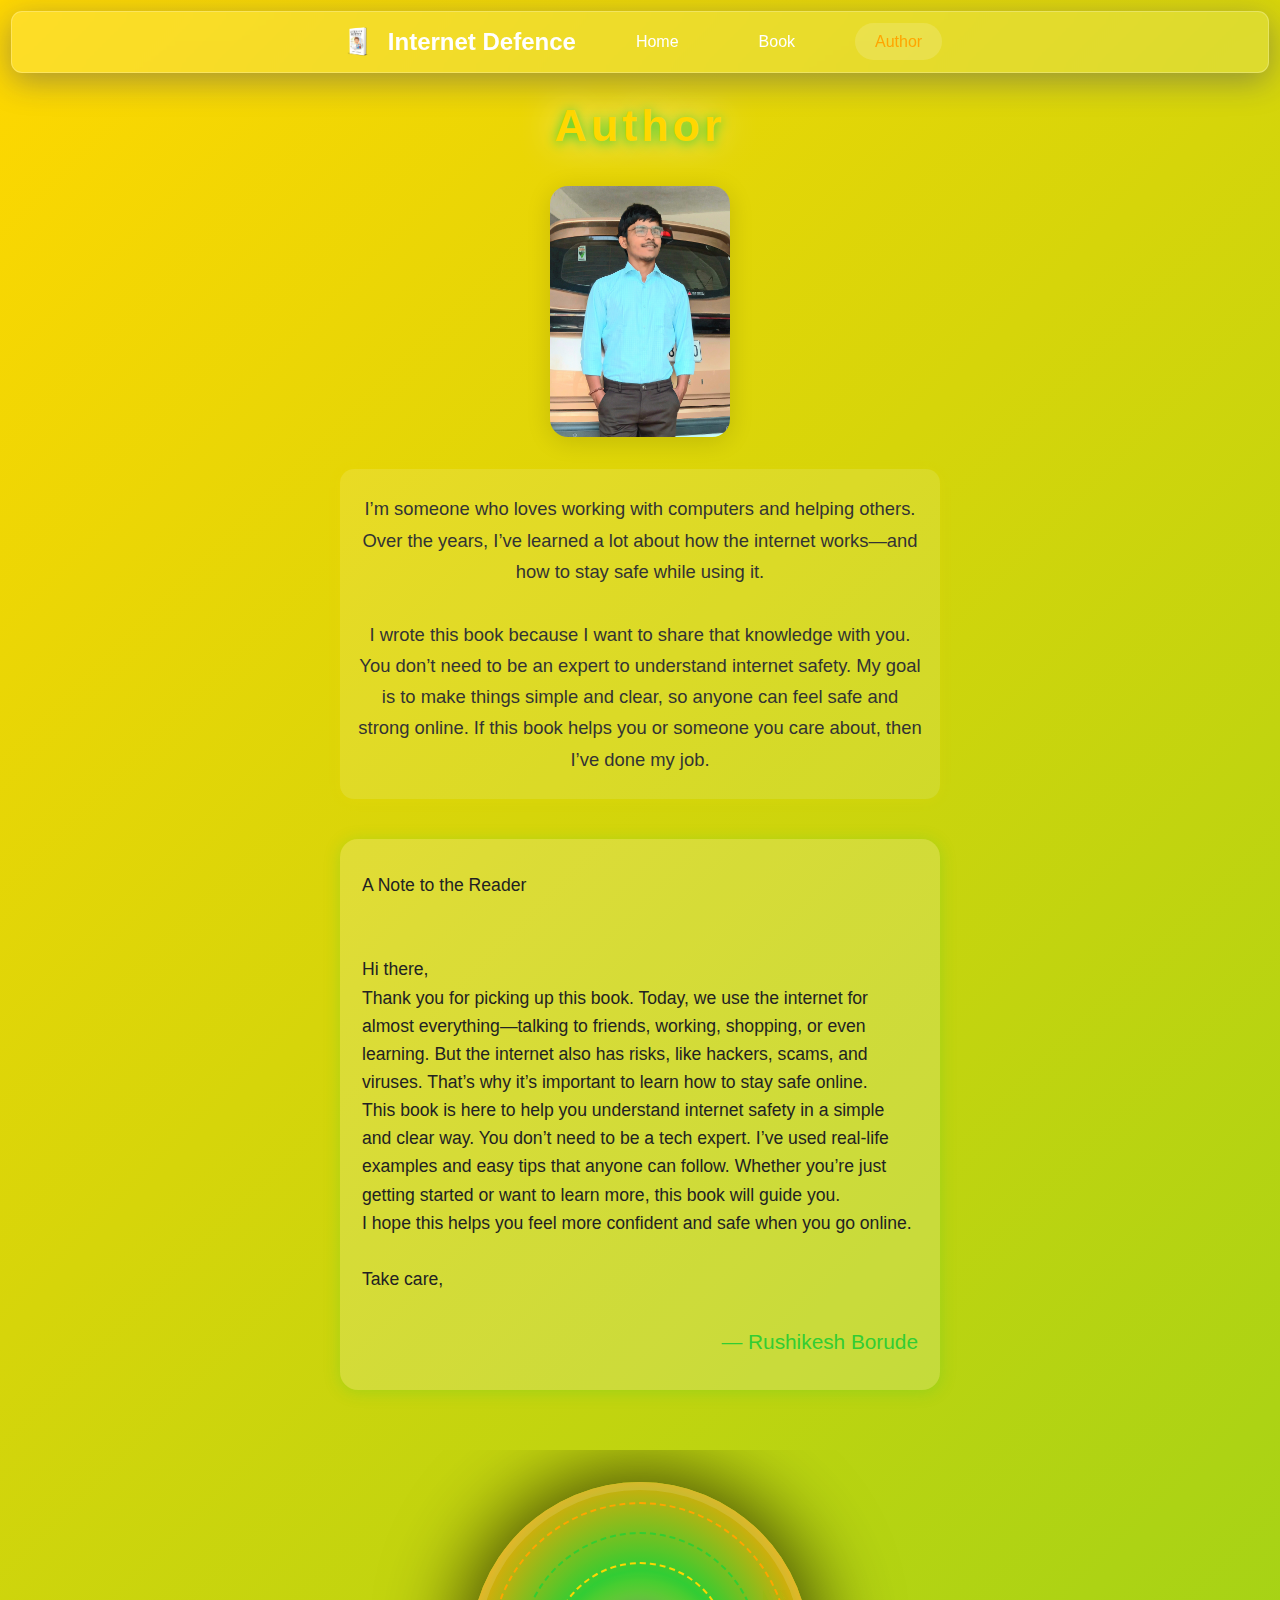
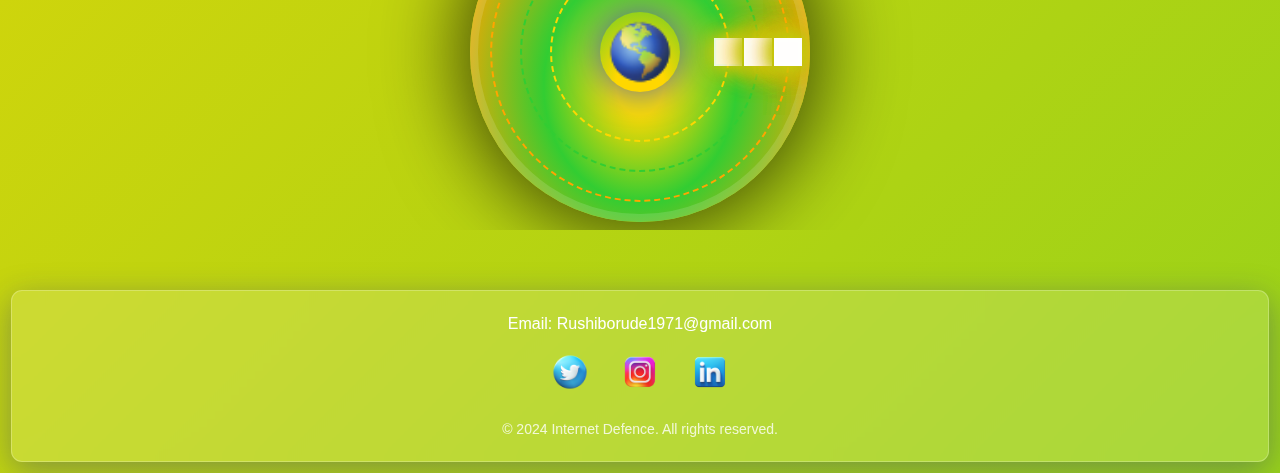
<file: author.html>
<!DOCTYPE html>
<html lang="en">
<head>
    <meta charset="UTF-8">
    <meta name="viewport" content="width=device-width, initial-scale=1.0">
    <title>Author - Internet Defence</title>
    <link rel="stylesheet" href="styles.css">
    <link rel="stylesheet" href="https://cdnjs.cloudflare.com/ajax/libs/font-awesome/6.0.0/css/all.min.css">
</head>
<body>
    <!-- Navbar -->
    <nav class="navbar glass-effect">
        <div class="nav-container">
            <div class="logo">
                <img src="media/book/1.png" alt="Internet Defence Logo" class="logo-3d">
                Internet Defence
            </div>
            <ul class="nav-links">
                <li><a href="index.html">Home</a></li>
                <li><a href="book.html">Book</a></li>
                <li><a href="author.html" class="active">Author</a></li>
            </ul>
            <div class="hamburger">
                <span></span>
                <span></span>
                <span></span>
            </div>
        </div>
    </nav>

    <!-- Author Hero Section: Animated Text Heading -->
    <section class="author-hero" style="text-align:center; margin-top:90px;">
        <h1 class="animated-author-heading" style="font-size:2.8rem; color:#FFD700; letter-spacing:4px; text-shadow:0 2px 12px #32cd32, 0 0 40px #fff; margin-bottom:24px;">Author</h1>
    </section>

    <!-- Centered Author Image -->
    <section class="author-image-section" style="text-align:center;">
        <img src="media/rushi.jpg" alt="Author Profile" class="author-3d" style="max-width:180px; width:60vw; margin:0 auto 32px auto; display:block; border-radius:18px; box-shadow:0 4px 24px #0002;">
    </section>

    <!-- Cool Story Paragraph -->
    <section class="author-story" style="max-width:600px; margin:0 auto 40px auto; text-align:center;">
        <p style="font-size:1.15rem; color:#333; line-height:1.7; background:rgba(255,255,255,0.12); border-radius:14px; padding:24px 18px; box-shadow:0 2px 12px #ffd70022;">
            I’m someone who loves working with computers and helping others. Over the years, I’ve learned a lot about how the internet works—and how to stay safe while using it.  <br> <br>I wrote this book because I want to share that knowledge with you. You don’t need to be an expert to understand internet safety. My goal is to make things simple and clear, so anyone can feel safe and strong online. If this book helps you or someone you care about, then I’ve done my job.
        </p>
    </section>

    <!-- Letter-Style Story with Signature -->
    <section class="author-letter" style="max-width:600px; margin:0 auto 60px auto;">
        <div style="background:rgba(255,255,255,0.18); border-radius:18px; box-shadow:0 2px 16px #32cd3240; padding:32px 22px; font-family:'Georgia',serif; font-size:1.1rem; color:#222; position:relative;">
            <p style="margin-bottom:32px;">
                A Note to the Reader <br> <br> <br>
                Hi there,<br>
                Thank you for picking up this book. Today, we use the internet for almost everything—talking to friends, working, shopping, or even learning. But the internet also has risks, like hackers, scams, and viruses. That’s why it’s important to learn how to stay safe online.
<br> 
                This book is here to help you understand internet safety in a simple and clear way. You don’t need to be a tech expert. I’ve used real-life examples and easy tips that anyone can follow. Whether you’re just getting started or want to learn more, this book will guide you.
     <br>           
                I hope this helps you feel more confident and safe when you go online. 
         <br> <br> Take care,   </p>
            <div style="text-align:right; font-family:'Pacifico',cursive; font-size:1.3rem; color:#32cd32;">
                <span>— Rushikesh Borude</span>
            </div>
        </div>
    </section>

    <!-- Galaxy Illustration Section (Improved) -->
    <section class="galaxy-illustration" style="display:flex; flex-direction:column; align-items:center; justify-content:center; min-height:380px; margin-bottom:60px;">
        <h2 style="color:#fff; text-align:center; margin-bottom:24px; font-size:2rem; letter-spacing:2px; text-shadow:0 2px 12px #32cd32;"> </h2>
        <div class="galaxy-space-bg">
            <div class="galaxy-center-earth">
                <img src="media/gallery/earth.png" alt="Earth" class="galaxy-earth-img">
            </div>
            <!-- Orbit Rings with Planets/Stars -->
            <div class="galaxy-orbit-ring ring1">
                <div class="galaxy-planet planet-yellow"></div>
                <div class="galaxy-star star1"></div>
            </div>
            <div class="galaxy-orbit-ring ring2">
                <div class="galaxy-planet planet-blue"></div>
                <div class="galaxy-star star2"></div>
                <div class="galaxy-star star3"></div>
            </div>
            <div class="galaxy-orbit-ring ring3">
                <div class="galaxy-planet planet-orange"></div>
                <div class="galaxy-star star4"></div>
                <div class="galaxy-star star5"></div>
            </div>
        </div>
    </section>

    <!-- Footer -->
    <footer class="footer glass-effect">
        <div class="footer-content">
            <p>Email: Rushiborude1971@gmail.com</p>
            <div class="social-links">
                <a href="https://x.com/Offical_Rushi?t=2Gk8j4YEvv8FxZJLcS5vDA&s=09" target="_blank"><img src="media/twitter .png" alt="Twitter" class="social-icon"></a>
                <a href="https://www.instagram.com/rushii.offical?igsh=MTVmMW1yaTRpODV5cA==" target="_blank"><img src="media/instgram .png" alt="instgramk" class="social-icon"></a>
                <a href="https://www.linkedin.com/in/rushikesh-borude-23b380198?utm_source=share&utm_campaign=share_via&utm_content=profile&utm_medium=android_app" target="_blank"> <img src="media/linkdine .png" alt="LinkedIn" class="social-icon"></a>
            </div>
            <p class="copyright">&copy; 2024 Internet Defence. All rights reserved.</p>
        </div>
    </footer>

    <script src="script.js"></script>
</body>
</html>
</file>
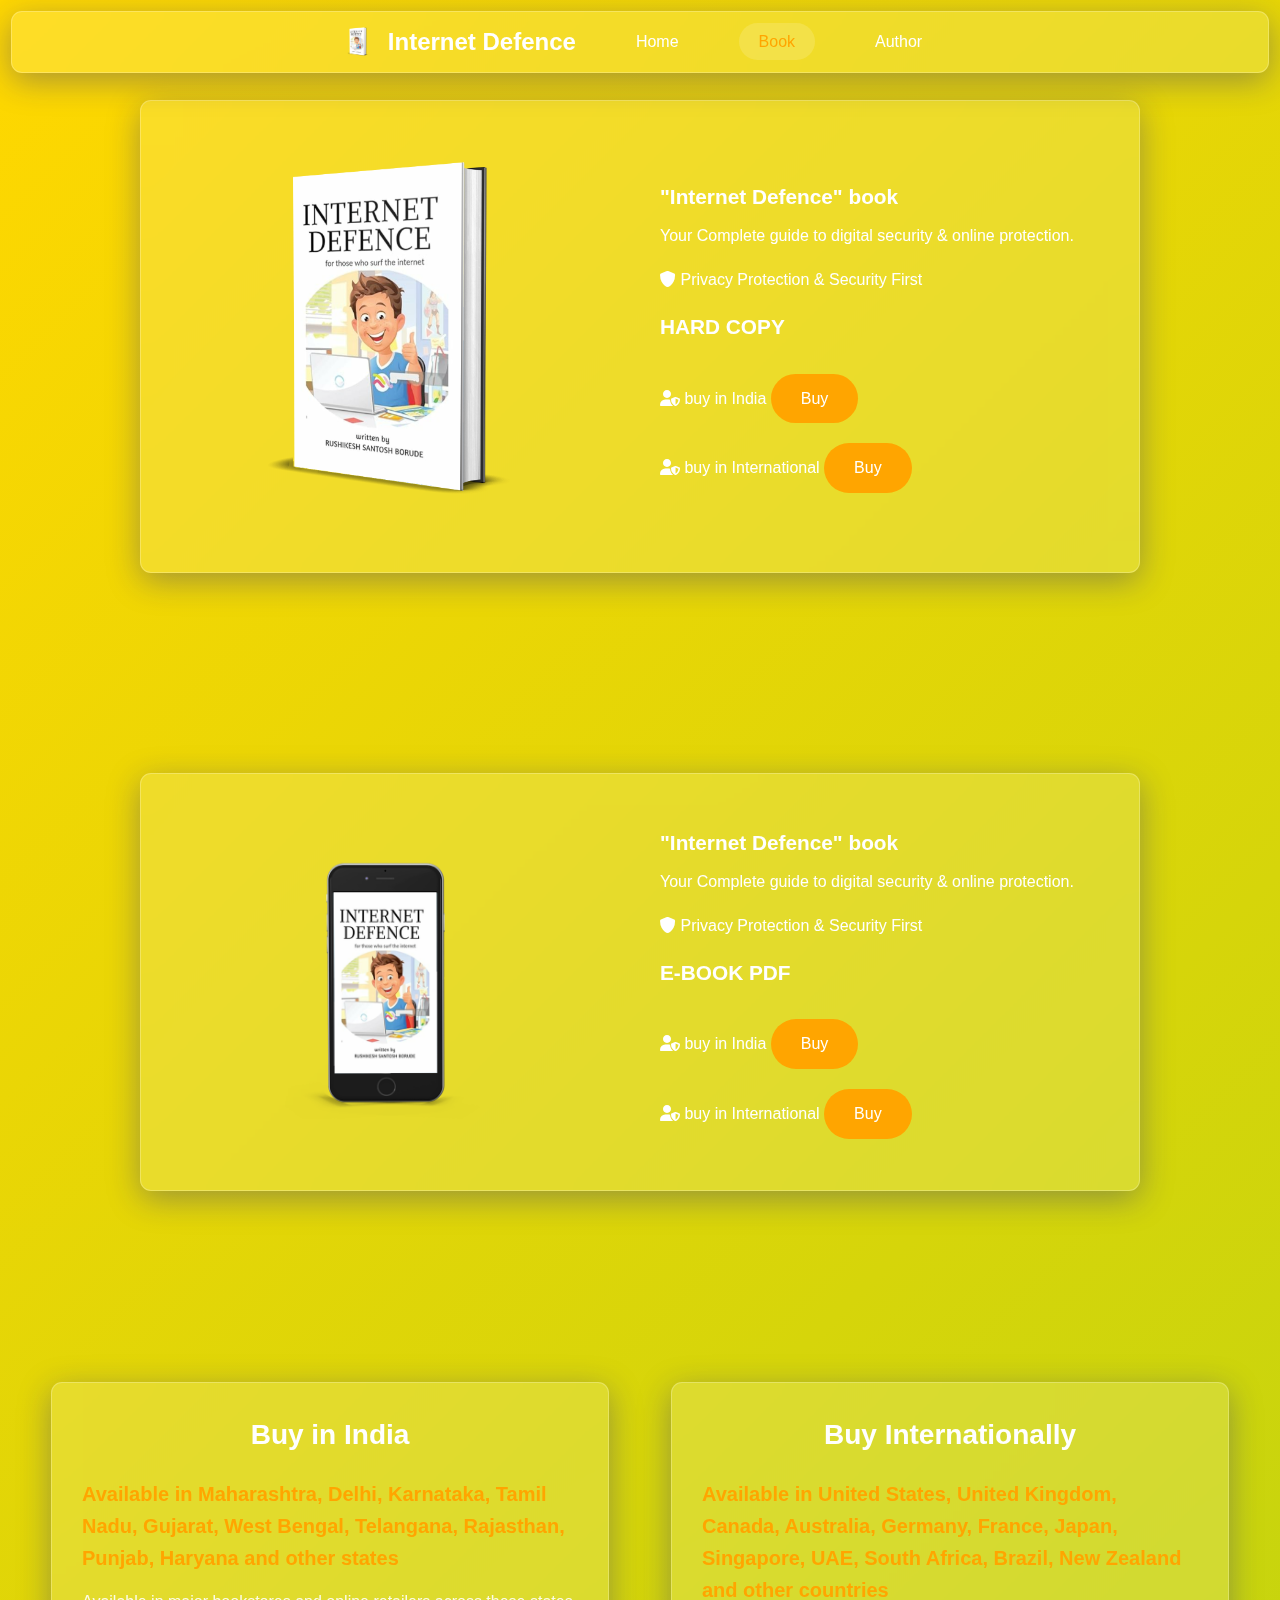
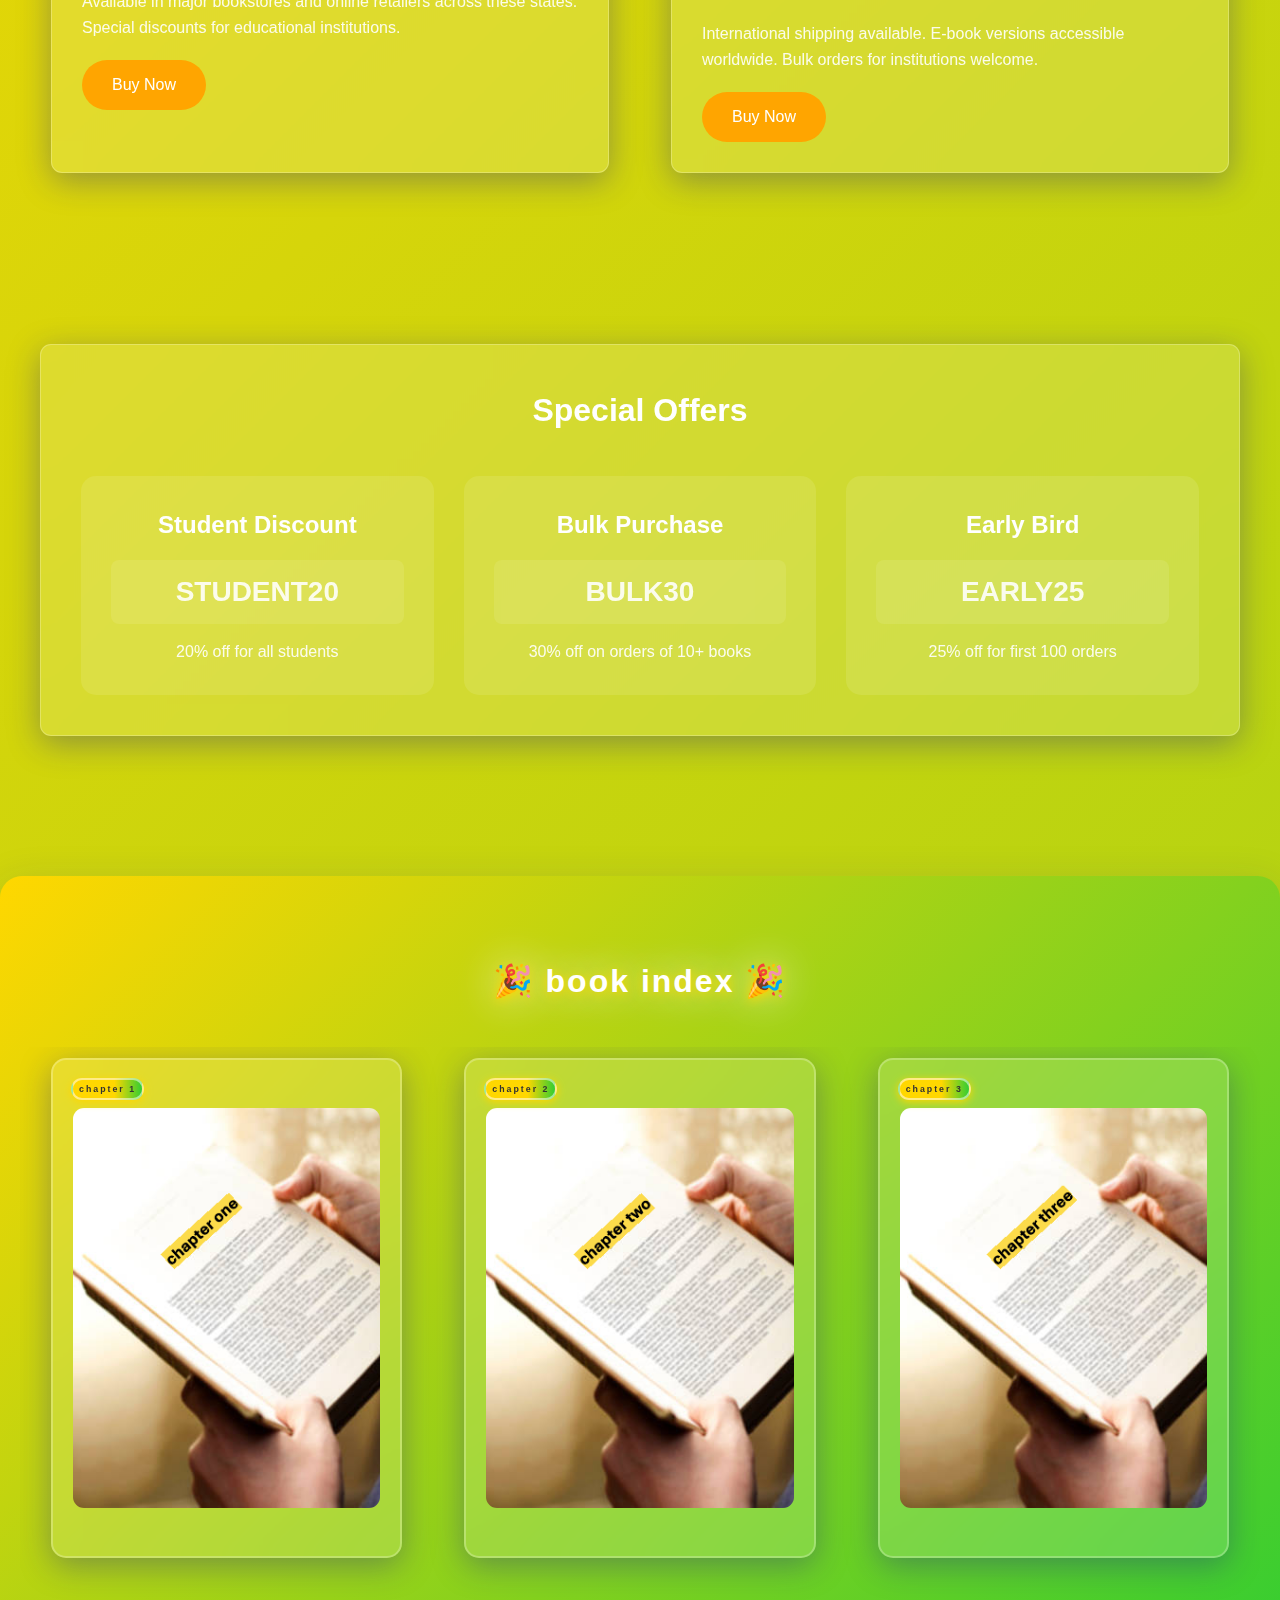
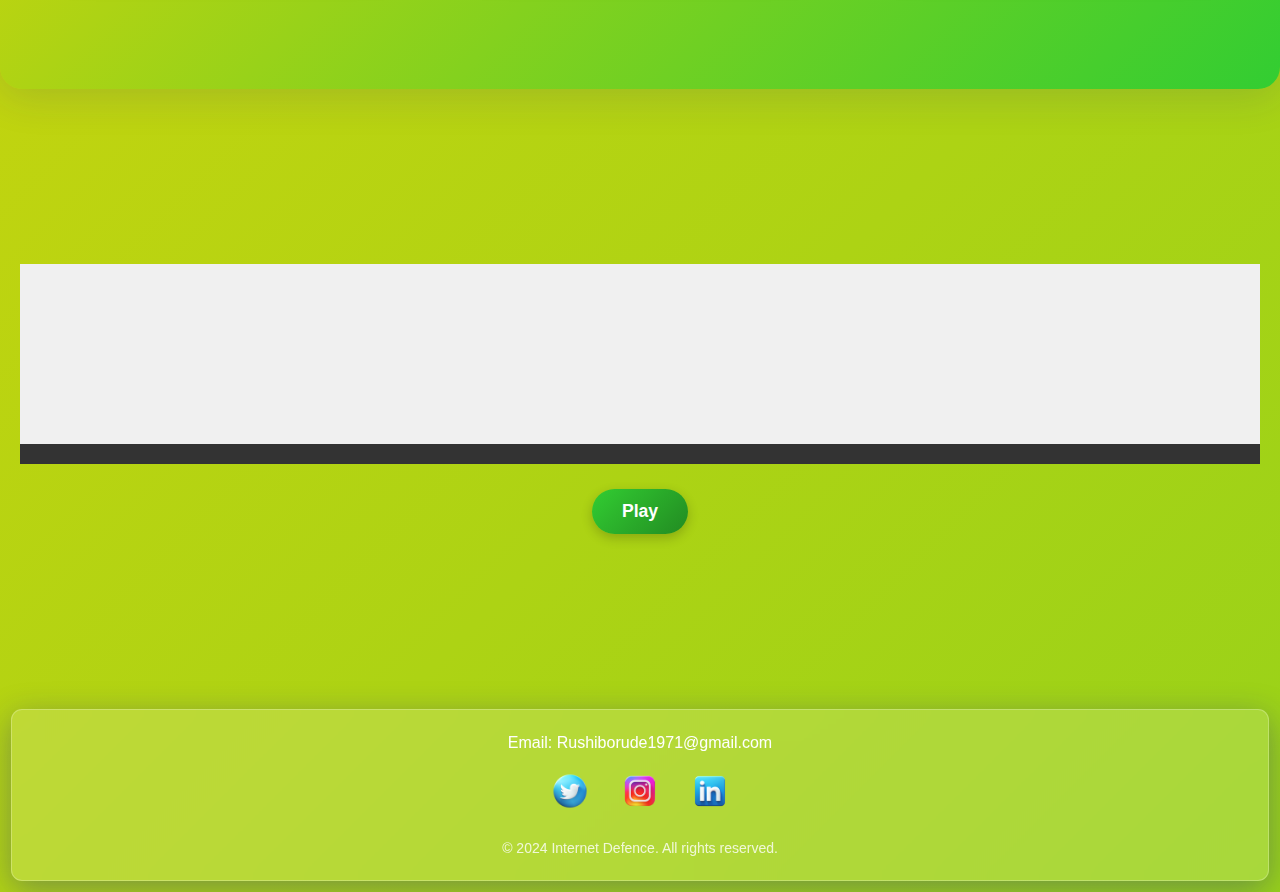
<file: book.html>
<!DOCTYPE html>
<html lang="en">
<head>
    <meta charset="UTF-8">
    <meta name="viewport" content="width=device-width, initial-scale=1.0">
    <title>Book - Internet Defence</title>
    <link rel="stylesheet" href="styles.css">
    <link rel="stylesheet" href="https://cdnjs.cloudflare.com/ajax/libs/font-awesome/6.0.0/css/all.min.css">
</head>
<body>
    <!-- Navbar -->
    <nav class="navbar glass-effect">
        <div class="nav-container">
            <div class="logo">
                <img src="media/book/1.png" alt="Internet Defence Logo" class="logo-3d">
                Internet Defence
            </div>
            <ul class="nav-links">
                <li><a href="index.html">Home</a></li>
                <li><a href="book.html" class="active">Book</a></li>
                <li><a href="author.html">Author</a></li>
            </ul>
            <div class="hamburger">
                <span></span>
                <span></span>
                <span></span>
            </div>
        </div>
    </nav>

    <!-- Book Display Section -->
    <section class="book-display">
        <div class="book-container glass-effect">
            <div class="book-cover">
                <img src="media/book/1.png" alt="Internet Defence Book Cover">
            </div>
            <div class="book-info">
                <h1>"Internet Defence" book </h1>
                <p>Your Complete guide to digital security & online protection.</p>
                <div class="book-features">
                    <div class="feature">
                        <i class="fas fa-shield-alt"></i>
                        <span>Privacy Protection</span>  & 
                        <span>Security First</span> 
                    </div>
                    <!-- <div class="feature"> -->
                        <!-- <i class="fas fa-lock"></i> -->
                        <!-- <span>Privacy Protection</span> -->
                <h1> HARD COPY </h1>
            <!-- </div> -->
                    <div class="feature">
                        <i class="fas fa-user-shield"></i>


                        <span> buy in India </span>
                        <a href="https://www.amazon.in/INTERNET-DEFENCE-Rushikesh-Santosh-Borude/dp/B0B4S2GQWQ/ref=sr_1_1?crid=UYE0A4WL9H6Q&dib=eyJ2IjoiMSJ9.7nzFaT3KYQdB8kdCYPQJS1VmO1WCw763H6lpELL3D9zGjHj071QN20LucGBJIEps.-E8wf5KsGAwElsF_thdBj0lofi8pg7jTMfgZH20611M&dib_tag=se&keywords=internet+defence+book+by+Rushikesh&qid=1736438801&sprefix=internet+defence+book+by+rushikesh+%2Caps%2C1072&sr=8-1" target="_blank" class="buy-button">Buy </a>
                        <br> 
                        <i class="fas fa-user-shield"></i>
                        <span> buy in International </span>
                        <a href="https://www.amazon.com/Internet-Defence-Rushikesh-Santosh/dp/B0B4S2GQWQ/ref=sr_1_1?dib=eyJ2IjoiMSJ9.tbFdRg2LjOkNoWBdK3-KVg.-uIdx9CoIobWi9qsfDc-2LYJxwRD5A3JGrpDJ6vA5fo&dib_tag=se&keywords=internet+defence+book+by+Rushikesh&qid=1736438825&sr=8-1" target="_blank" class="buy-button">Buy </a>

                    </div>
                </div>
            </div>
        </div>
    </section>




<!-- pdf book  -->
    <!-- Book Display Section -->
    <section class="book-display">
        <div class="book-container glass-effect">
            <div class="book-cover">
                <img src="media/book/3.png" alt="Internet Defence Book Cover">
            </div>
            <div class="book-info">
                <h1>"Internet Defence" book </h1>
                <p>Your Complete guide to digital security & online protection.</p>
                <div class="book-features">
                    <div class="feature">
                        <i class="fas fa-shield-alt"></i>
                        <span>Privacy Protection</span>  & 
                        <span>Security First</span> 
                    </div>
                    <!-- <div class="feature"> -->
                        <!-- <i class="fas fa-lock"></i> -->
                        <!-- <span>Privacy Protection</span> -->
                <h1>  E-BOOK PDF  </h1>
            <!-- </div> -->
                    <div class="feature">
                        <i class="fas fa-user-shield"></i>


                        <span> buy in India </span>
                        <a href="https://www.amazon.in/dp/B0B76NZMLL" target="_blank" class="buy-button">Buy </a>
                        <br> 
                        <i class="fas fa-user-shield"></i>
                        <span> buy in International </span>
                        <a href="https://www.amazon.in/dp/B0B76NZMLL" target="_blank" class="buy-button">Buy </a>

                    </div>
                </div>
            </div>
        </div>
    </section>



    <!-- Buy Options Section -->
    <section class="buy-options">
        <div class="options-container">
            <!-- India Box -->
            <div class="buy-box glass-effect">
                <h2>Buy in India</h2>
                <div class="location-list">
                    <h3>Available in Maharashtra, Delhi, Karnataka, Tamil Nadu, Gujarat, West Bengal, Telangana, Rajasthan, Punjab, Haryana and other states</h3>
                    <p class="location-info">Available in major bookstores and online retailers across these states. Special discounts for educational institutions.</p>
                    <a href="#" class="buy-button">Buy Now</a>
                </div>
            </div>

            <!-- International Box -->
            <div class="buy-box glass-effect">
                <h2>Buy Internationally</h2>
                <div class="location-list">
                    <h3>Available in United States, United Kingdom, Canada, Australia, Germany, France, Japan, Singapore, UAE, South Africa, Brazil, New Zealand and other countries</h3>
                    <p class="location-info">International shipping available. E-book versions accessible worldwide. Bulk orders for institutions welcome.</p>
                    <a href="#" class="buy-button">Buy Now</a>
                </div>
            </div>
        </div>
    </section>

    <!-- Coupon Section -->
    <section class="coupon-section">
        <div class="coupon-container glass-effect">
            <h2>Special Offers</h2>
            <div class="coupon-grid">
                <div class="coupon-box">
                    <h3>Student Discount</h3>
                    <div class="coupon-code-container">
                        <p class="coupon-code" onclick="copyCoupon('STUDENT20')">STUDENT20</p>
                        <span class="copy-message">Click to copy</span>
                    </div>
                    <p>20% off for all students</p>
                </div>
                <div class="coupon-box">
                    <h3>Bulk Purchase</h3>
                    <div class="coupon-code-container">
                        <p class="coupon-code" onclick="copyCoupon('BULK30')">BULK30</p>
                        <span class="copy-message">Click to copy</span>
                    </div>
                    <p>30% off on orders of 10+ books</p>
                </div>
                <div class="coupon-box">
                    <h3>Early Bird</h3>
                    <div class="coupon-code-container">
                        <p class="coupon-code" onclick="copyCoupon('EARLY25')">EARLY25</p>
                        <span class="copy-message">Click to copy</span>
                    </div>
                    <p>25% off for first 100 orders</p>
                </div>
            </div>
        </div>
    </section>

    <!-- Book Gallery Section -->
    <section class="book-gallery newyear2025-gallery">
        <h2 class="gallery-title">🎉 book index  🎉</h2>
        <div class="gallery-grid newyear2025-grid">
            <div class="gallery-item glass-effect newyear2025-card">
                <div class="gallery-2025-badge"> chapter 1 </div>
                <div class="gallery-festive-overlay"></div>
                <img src="media/book/c1.png" alt="Book Cover Front" class="gallery-3d">
            </div>
            <div class="gallery-item glass-effect newyear2025-card">
                <div class="gallery-2025-badge"> chapter 2 </div>
                <div class="gallery-festive-overlay"></div>
                <img src=" media/book/c2.png" alt="Book Cover Back" class="gallery-3d">
            </div>
            <div class="gallery-item glass-effect newyear2025-card">
                <div class="gallery-2025-badge"> chapter 3 </div>
                <div class="gallery-festive-overlay"></div>
                <img src="media/book/c3.png" alt="Book Cover Back" class="gallery-3d">
            </div>

            <!-- <div class="gallery-item glass-effect newyear2025-card">
                <div class="gallery-2025-badge">chapter 4 </div>
                <div class="gallery-festive-overlay"></div>
                <img src="media/gallery/image 1 .jpg" alt="Book Cover Back" class="gallery-3d">
            </div>
            <div class="gallery-item glass-effect newyear2025-card">
                <div class="gallery-2025-badge">chapter 5 </div>
                <div class="gallery-festive-overlay"></div>
                <img src="media/gallery/image 1 .jpg" alt="Book Preview 1" class="gallery-3d">
            </div>
            <div class="gallery-item glass-effect newyear2025-card">
                <div class="gallery-2025-badge"> chapter 6 </div>
                <div class="gallery-festive-overlay"></div>
                <img src="media/gallery/image 1 .jpg" alt="Book Preview 2" class="gallery-3d">
            </div> -->

        </div>
    </section>

    <!-- Book Delivery Animation Section -->
    <section class="book-delivery-animation-section">
        <!-- <h2 class="book-anim-title">Book Delivery Animation</h2> -->
        <div class="delivery-anim-container">
            <div class="delivery-scene">
                <div class="delivery-truck">
                    <div class="truck-body">
                        <div class="truck-cabin"></div>
                        <div class="truck-container"></div>
                    </div>
                    <div class="truck-wheels">
                        <div class="wheel front-wheel"></div>
                        <div class="wheel back-wheel"></div>
                    </div>
                </div>
                <div class="delivery-road"></div>
            </div> <br> 
            <button class="delivery-anim-btn" onclick="startBookDeliveryAnimation()">Play</button>
            <div class="delivery-message" id="deliveryMessage">Your book is on the way! Enjoy reading!</div>
        </div>
    </section>

    <!-- Book Illustration Section -->
    <!-- <section class="book-illustration">
        <div class="illustration-container">
            <div class="book-stack">
                <img src="assets/book-stack-3d.png" alt="Book Stack" class="book-stack-3d">
            </div>
            <div class="floating-elements">
                <img src="assets/shield-3d.png" alt="Security Shield" class="floating-shield">
                <img src="assets/lock-3d.png" alt="Security Lock" class="floating-lock">
                <img src="assets/key-3d.png" alt="Security Key" class="floating-key">
            </div>
        </div>
    </section> -->

    <!-- Footer -->
    <footer class="footer glass-effect">
        <div class="footer-content">
            <p>Email: Rushiborude1971@gmail.com</p>
            <div class="social-links">
                <a href="https://x.com/Offical_Rushi?t=2Gk8j4YEvv8FxZJLcS5vDA&s=09" target="_blank"><img src="media/twitter .png" alt="Twitter" class="social-icon"></a>
                <a href="https://www.instagram.com/rushii.offical?igsh=MTVmMW1yaTRpODV5cA==" target="_blank"><img src="media/instgram .png" alt="instgramk" class="social-icon"></a>
                <a href="https://www.linkedin.com/in/rushikesh-borude-23b380198?utm_source=share&utm_campaign=share_via&utm_content=profile&utm_medium=android_app" target="_blank"> <img src="media/linkdine .png" alt="LinkedIn" class="social-icon"></a>
            </div>
            <p class="copyright">&copy; 2024 Internet Defence. All rights reserved.</p>
        </div>
    </footer>

    <script src="script.js"></script>
</body>
</html>
</file>
<file: styles.css>
@import url('https://fonts.googleapis.com/css2?family=Poppins:wght@300;400;500;600;700&display=swap');


/* Global Styles */
:root {
    --primary-color: #FFD700;  /* Yellow */
    --secondary-color: #32CD32;  /* Green */
    --accent-color: #FFA500;  /* Orange */
    --text-color: #333;
    --light-text: #fff;
    --background-color: #f0f2f5;
    --glass-bg: rgba(255, 255, 255, 0.15);
    --glass-border: rgba(255, 255, 255, 0.25);
    --box-shadow: 0 8px 32px 0 rgba(31, 38, 135, 0.37);
}

* {
    margin: 0;
    padding: 0;
    box-sizing: border-box;
    font-family: "IBM Plex Sans Condensed", sans-serif;

}

body {
    font-family: "IBM Plex Sans Condensed", sans-serif;
    @import url('https://fonts.googleapis.com/css2?family=Poppins:wght@300;400;500;600;700&display=swap');


    line-height: 1.6;
    color: var(--text-color);
    background: linear-gradient(135deg, var(--primary-color), var(--secondary-color), var(--accent-color));
    background-size: 400% 400%;
    animation: gradientBG 15s ease infinite;
    min-height: 100vh;
    overflow-x: hidden !important;
    max-width: 100vw !important;
}

/* Glass Effect */
.glass-effect {
    background: rgba(255, 255, 255, 0.15);
    backdrop-filter: blur(12px);
    -webkit-backdrop-filter: blur(12px);
    border: 1px solid rgba(255, 255, 255, 0.25);
    border-radius: 11px;
    box-shadow: 0 8px 32px 0 rgba(31, 38, 135, 0.37);
    margin: 11px;
    padding: 20px;
    transform-style: preserve-3d;
    perspective: 1000px;
    transition: transform 0.5s ease, box-shadow 0.5s ease;
}

.glass-effect:hover {
    transform: translateY(-5px) rotateX(5deg);
    box-shadow: 0 12px 40px 0 rgba(31, 38, 135, 0.45);
}

/* Navbar Styles */
.navbar {
    position: fixed;
    top: 0;
    left: 0;
    right: 0;
    z-index: 1000;
    padding: 10px 0;
}

.nav-container {
    max-width: 1000px;
    margin: 0 auto;
    display: flex;
    justify-content: center;
    align-items: center;
    padding: 0 20px;
    gap: 40px;
}

.logo {
    display: flex;
    align-items: center;
    gap: 10px;
    color: var(--light-text);
    font-size: 24px;
    font-weight: bold;
}

.logo-3d {
    width: 40px;
    height: 40px;
    object-fit: contain;
    transition: transform 0.3s ease;
}

.logo:hover .logo-3d {
    transform: rotateY(180deg);
}

.nav-links {
    display: flex;
    list-style: none;
    gap: 40px;
    margin: 0;
    padding: 0;
}

.nav-links li {
    text-align: center;
}

.nav-links a {
    color: var(--light-text);
    text-decoration: none;
    font-weight: 500;
    transition: all 0.3s ease;
    padding: 10px 20px;
    border-radius: 25px;
}

.nav-links a:hover,
.nav-links a.active {
    background: var(--glass-bg);
    color: var(--accent-color);
    transform: translateY(-2px);
}

/* Hamburger Menu */
.hamburger {
    display: none;
    flex-direction: column;
    gap: 5px;
    cursor: pointer;
    z-index: 1001;
    padding: 5px;
}

.hamburger span {
    width: 25px;
    height: 3px;
    background-color: var(--light-text);
    transition: all 0.3s ease;
    transform-origin: center;
}

.hamburger.active span:nth-child(1) {
    transform: translateY(8px) rotate(45deg);
}

.hamburger.active span:nth-child(2) {
    opacity: 0;
}

.hamburger.active span:nth-child(3) {
    transform: translateY(-8px) rotate(-45deg);
}

/* Hero Section */
.hero {
    min-height: 90vh;
    display: flex;
    align-items: center;
    justify-content: center;
    padding: 100px 20px 60px;
    margin-top: 10px;
}

.hero-content {
    text-align: center;
    max-width: 1200px;
    padding: 60px;
    margin: 20px;
}

.hero-flex {
    display: flex;
    align-items: center;
    gap: 40px;
}

.hero-image {
    flex: 1;
    max-width: 400px;
}

.hero-3d {
    width: 100%;
    height: auto;
    object-fit: contain;
    animation: float 6s ease-in-out infinite;
}

.hero-text {
    flex: 1;
    text-align: left;
}

.hero-content h1 {
    font-size: 48px;
    margin-bottom: 20px;
    color: var(--light-text);
}

.hero-content p {
    font-size: 20px;
    margin-bottom: 30px;
    color: var(--light-text);
}

@keyframes float {
    0% { transform: translateY(0px); }
    50% { transform: translateY(-20px); }
    100% { transform: translateY(0px); }
}

/* Second Hero Section */
.second-hero {
    padding: 100px 20px;
    margin-top: 40px;
}

.box-container {
    max-width: 1200px;
    margin: 0 auto;
    display: grid;
    grid-template-columns: repeat(auto-fit, minmax(300px, 1fr));
    gap: 20px;
}

.box {
    text-align: center;
    padding: 30px;
    transition: transform 0.3s ease;
    position: relative;
    overflow: hidden;
}

.box-image {
    margin-bottom: 20px;
    height: 150px;
    display: flex;
    align-items: center;
    justify-content: center;
}

.box-3d {
    width: 120px;
    height: 120px;
    object-fit: contain;
    transition: all 0.5s ease;
}

.box:hover .box-3d {
    transform: translateY(-10px) rotateY(180deg);
}

.box:hover {
    transform: translateY(-10px);
}

/* Book Display Section */
.book-display {
    padding: 100px 20px;
}

.book-container {
    max-width: 1000px;
    margin: 0 auto;
    display: grid;
    grid-template-columns: 1fr 1fr;
    gap: 40px;
    align-items: center;
}

.book-cover img {
    width: 100%;
    border-radius: 11px;
}

.book-info {
    color: var(--light-text);
}

.book-info h1 {
    margin-top: 18px;
    margin-bottom: 10px;
    font-size: 1.3rem;
}

.book-info p {
    margin-bottom: 18px;
    font-size: 1rem;
}

.book-features {
    margin-bottom: 18px;
}

/* Author Profile Section */
.author-profile {
    padding: 100px 20px;
}

.profile-container {
    max-width: 1000px;
    margin: 0 auto;
    display: grid;
    grid-template-columns: 1fr 2fr;
    gap: 40px;
    align-items: center;
}

.author-image img {
    width: 100%;
    border-radius: 11px;
}

/* Footer Styles */
.footer {
    margin-top: auto;
    padding: 20px;
}

.footer-content {
    max-width: 1200px;
    margin: 0 auto;
    text-align: center;
    display: flex;
    flex-direction: column;
    align-items: center;
    gap: 15px;
}

.footer-content p {
    color: var(--light-text);
    margin: 0;
}

.social-links {
    display: flex;
    gap: 20px;
}

.social-links a {
    color: var(--light-text);
    font-size: 24px;
    transition: all 0.3s ease;
}

.social-links a:hover {
    color: var(--accent-color);
    transform: scale(1.2) rotateY(180deg);
}

.copyright {
    font-size: 14px;
    opacity: 0.8;
}

/* Animations */
@keyframes gradientBG {
    0% { background-position: 0% 50%; }
    50% { background-position: 100% 50%; }
    100% { background-position: 0% 50%; }
}

.animated-text {
    animation: fadeInUp 1s ease, colorShift 3s infinite;
}

@keyframes fadeInUp {
    from {
        opacity: 0;
        transform: translateY(20px);
    }
    to {
        opacity: 1;
        transform: translateY(0);
    }
}

@keyframes colorShift {
    0% { color: var(--primary-color); }
    33% { color: var(--secondary-color); }
    66% { color: var(--accent-color); }
    100% { color: var(--primary-color); }
}

/* Responsive Design */
@media (max-width: 1024px) {
    .nav-container {
        padding: 0 15px;
        gap: 20px;
    }

    .nav-links {
        gap: 20px;
    }

    .hero-content h1 {
        font-size: 42px;
    }

    .box-container {
        grid-template-columns: repeat(2, 1fr);
    }
}

@media (max-width: 768px) {
    .nav-container {
        justify-content: space-between;
    }

    .nav-links {
        position: fixed;
        top: 70px;
        left: 0;
        right: 0;
        background: var(--glass-bg);
        backdrop-filter: blur(12px);
        -webkit-backdrop-filter: blur(12px);
        padding: 20px;
        flex-direction: column;
        gap: 15px;
        transform: translateY(-150%);
        transition: transform 0.3s ease;
    }

    .nav-links.active {
        transform: translateY(0);
    }

    .hamburger {
        display: flex;
    }

    .hero-content {
        padding: 30px;
    }

    .hero-content h1 {
        font-size: 36px;
    }

    .hero-content p {
        font-size: 18px;
    }

    .box-container {
        grid-template-columns: 1fr;
    }

    .gallery-container {
        grid-template-columns: 1fr;
    }

    .footer-content {
        padding: 0 15px;
    }

    .hero-flex {
        flex-direction: column;
        text-align: center;
    }

    .hero-text {
        text-align: center;
    }

    .hero-image {
        max-width: 300px;
    }
}

@media (max-width: 480px) {
    .nav-container {
        padding: 0 10px;
    }

    .logo {
        font-size: 20px;
    }

    .logo-3d {
        width: 30px;
        height: 30px;
    }

    .hero-content {
        padding: 20px;
    }

    .hero-content h1 {
        font-size: 28px;
    }

    .hero-content p {
        font-size: 16px;
    }

    .box {
        padding: 20px;
    }

    .box-image {
        height: 120px;
    }

    .box-3d {
        width: 100px;
        height: 100px;
    }

    .gallery-3d {
        height: 200px;
    }

    .social-links {
        gap: 15px;
    }

    .social-links a {
        font-size: 20px;
    }
}

/* Touch Device Optimizations */
@media (hover: none) {
    .glass-effect:hover {
        transform: none;
    }

    .box:hover {
        transform: none;
    }

    .box-3d:hover {
        transform: none;
    }

    .gallery-item:hover {
        transform: none;
    }

    .gallery-3d:hover {
        transform: none;
    }

    .social-links a:hover {
        transform: none;
    }
}

/* Landscape Mode Optimizations */
@media (max-height: 500px) and (orientation: landscape) {
    .hero {
        min-height: auto;
        padding: 100px 20px 40px;
    }

    .nav-links {
        top: 60px;
    }
}

/* Button Styles */
.cta-button {
    display: inline-block;
    padding: 12px 30px;
    background: var(--secondary-color);
    color: var(--light-text);
    text-decoration: none;
    border-radius: 25px;
    transition: all 0.3s ease;
}

.cta-button:hover {
    background: var(--accent-color);
    transform: translateY(-2px);
}

/* Image Gallery */
.image-gallery {
    display: grid;
    grid-template-columns: repeat(auto-fit, minmax(250px, 1fr));
    gap: 20px;
    margin-top: 20px;
}

.gallery-item img {
    width: 100%;
    height: 200px;
    object-fit: cover;
    border-radius: 11px;
    transition: transform 0.3s ease;
}

.gallery-item img:hover {
    transform: scale(1.05);
}

/* Experience Grid */
.experience-grid {
    display: grid;
    grid-template-columns: repeat(auto-fit, minmax(250px, 1fr));
    gap: 30px;
    margin-top: 30px;
}

.experience-item {
    text-align: center;
    padding: 20px;
}

.experience-item i {
    font-size: 40px;
    color: var(--secondary-color);
    margin-bottom: 15px;
}

/* Contact Info */
.contact-info {
    display: grid;
    grid-template-columns: repeat(auto-fit, minmax(200px, 1fr));
    gap: 20px;
    margin-top: 20px;
}

.contact-item {
    display: flex;
    align-items: center;
    gap: 10px;
    color: var(--light-text);
}

.contact-item i {
    font-size: 24px;
    color: var(--secondary-color);
}

/* Gallery Section */
.gallery-section {
    padding: 60px 20px;
}

.section-title {
    text-align: center;
    color: var(--light-text);
    margin-bottom: 40px;
    font-size: 36px;
    animation: colorShift 3s infinite;
}

.gallery-container {
    max-width: 1200px;
    margin: 0 auto;
    display: grid;
    grid-template-columns: repeat(auto-fit, minmax(300px, 1fr));
    gap: 30px;
    padding: 20px;
}

.gallery-item {
    position: relative;
    overflow: hidden;
    border-radius: 11px;
    transition: transform 0.5s ease;
}

.gallery-item:hover {
    transform: translateY(-10px) rotateX(10deg);
}

.gallery-3d {
    width: 100%;
    height: 300px;
    object-fit: cover;
    transition: transform 0.5s ease;
}

.gallery-item:hover .gallery-3d {
    transform: scale(1.1) rotateY(10deg);
}

.gallery-info {
    position: absolute;
    bottom: 0;
    left: 0;
    right: 0;
    padding: 20px;
    background: linear-gradient(to top, rgba(0,0,0,0.8), transparent);
    color: var(--light-text);
    transform: translateY(100%);
    transition: transform 0.3s ease;
}

.gallery-item:hover .gallery-info {
    transform: translateY(0);
}

.gallery-info h3 {
    margin-bottom: 10px;
    font-size: 24px;
}

.gallery-info p {
    font-size: 16px;
    opacity: 0.9;
}

/* Alumni Reviews Section */
.alumni-section {
    padding: 80px 20px;
    background: linear-gradient(135deg, rgba(255, 215, 0, 0.1), rgba(50, 205, 50, 0.1), rgba(255, 165, 0, 0.1));
    position: relative;
    min-height: 80vh;
}

.section-title-box {
    max-width: 400px;
    margin: 0 auto 40px;
    padding: 20px 40px;
    text-align: center;
    transform: translateY(-20px);
}

.section-title {
    color: var(--light-text);
    margin: 0;
    font-size: 32px;
    animation: colorShift 3s infinite;
}

.tree-container {
    max-width: 1200px;
    margin: 0 auto;
    position: relative;
    padding: 40px 20px;
}

.tree-trunk {
    position: absolute;
    left: 50%;
    top: 0;
    bottom: 0;
    width: 20px;
    background: linear-gradient(to bottom, var(--accent-color), var(--secondary-color));
    transform: translateX(-50%);
    border-radius: 10px;
}

/* Updated Tree Shape */
.tree-trunk.modern {
    width: 60px; /* Increased width for a thicker trunk */
    height: 160px; /* Increased height for a taller trunk */
    background: linear-gradient(120deg, #8B4513 60%, #5A2D0C 100%); /* Darker brown gradient */
    border-radius: 40px 40px 30px 30px / 80px 80px 30px 30px; /* Adjusted border radius for a more rounded trunk */
}

.tree-leaves-layer.layer1 {
    width: 200px; /* Increased width for larger leaves */
    height: 120px; /* Increased height for larger leaves */
    background: radial-gradient(circle at 60% 40%, #228B22 70%, #006400 100%); /* Darker green gradient */
}

.tree-leaves-layer.layer2 {
    width: 150px; /* Adjusted size for the second layer */
    height: 100px;
    background: radial-gradient(circle at 40% 60%, #006400 60%, #228B22 100%); /* Reversed gradient */
}

.tree-leaves-layer.layer3 {
    width: 100px; /* Adjusted size for the third layer */
    height: 70px;
    background: radial-gradient(circle at 50% 50%, #228B22 80%, #006400 100%); /* Darker gradient */
}

.tree-branch {
    width: 100px; /* Increased branch width */
    height: 20px; /* Increased branch height */
    background: #8B4513; /* Darker brown for branches */
    border-radius: 15px; /* More rounded branches */
}

.tree-branches {
    position: relative;
    min-height: 600px;
    padding: 20px 0;
}

.branch {
    position: absolute;
    width: 300px;
}

.left-branch {
    left: 10%;
    top: 20%;
}

.right-branch {
    right: 10%;
    top: 20%;
}

.middle-branch {
    left: 50%;
    top: 40%;
    transform: translateX(-50%);
}

/* Responsive Design for Tree */
@media (max-width: 1200px) {
    .branch {
        width: 280px;
    }
    
    .left-branch {
        left: 5%;
    }
    
    .right-branch {
        right: 5%;
    }
}

@media (max-width: 992px) {
    .branch {
        width: 250px;
    }
    
    .tree-branches {
        min-height: 500px;
    }

    .section-title-box {
        max-width: 350px;
        padding: 15px 30px;
    }

    .section-title {
        font-size: 28px;
    }
}

@media (max-width: 768px) {
    .tree-trunk {
        left: 30px;
    }

    .branch {
        position: relative;
        left: 60px !important;
        right: auto !important;
        top: auto !important;
        bottom: auto !important;
        margin-bottom: 30px;
        width: calc(100% - 80px);
    }

    .branch::before {
        left: -60px !important;
        right: auto !important;
        transform: rotate(0) !important;
    }

    .tree-branches {
        min-height: auto;
        padding: 20px 0;
    }

    .review-card {
        flex-direction: column;
        align-items: center;
        text-align: center;
        margin: 0 10px;
    }

    .review-image {
        width: 100px;
        height: 100px;
        margin-bottom: 15px;
    }

    .section-title-box {
        max-width: 300px;
        padding: 12px 25px;
        margin-bottom: 30px;
    }

    .section-title {
        font-size: 24px;
    }
}

@media (max-width: 480px) {
    .branch {
        width: calc(100% - 40px);
        left: 40px !important;
    }
    
    .review-card {
        padding: 15px;
        margin: 0 5px;
    }
    
    .review-content h3 {
        font-size: 18px;
    }
    
    .review-text {
        font-size: 14px;
    }

    .section-title-box {
        max-width: 250px;
        padding: 10px 20px;
        margin-bottom: 25px;
    }

    .section-title {
        font-size: 20px;
    }

    .tree-trunk {
        left: 20px;
        width: 15px;
    }
}

/* Title with Icon */
.title-with-icon {
    display: flex;
    align-items: center;
    justify-content: center;
    gap: 15px;
}

.title-icon {
    width: 40px;
    height: 40px;
    object-fit: contain;
    animation: float 6s ease-in-out infinite;
}

/* Book Illustration Section */
.book-illustration {
    padding: 60px 20px;
    position: relative;
    overflow: hidden;
    background: linear-gradient(135deg, rgba(255, 215, 0, 0.05), rgba(50, 205, 50, 0.05), rgba(255, 165, 0, 0.05));
}

.illustration-container {
    max-width: 1200px;
    margin: 0 auto;
    position: relative;
    height: 400px;
}

.book-stack {
    position: absolute;
    left: 50%;
    top: 50%;
    transform: translate(-50%, -50%);
    z-index: 1;
}

.book-stack-3d {
    width: 900px;
    height: auto;
    object-fit: contain;
    animation: float 6s ease-in-out infinite;
}

.floating-elements {
    position: absolute;
    width: 100%;
    height: 100%;
    top: 0;
    left: 0;
}

.floating-shield {
    position: absolute;
    width: 100px;
    height: auto;
    top: 20%;
    left: 20%;
    animation: float 8s ease-in-out infinite;
}

.floating-lock {
    position: absolute;
    width: 80px;
    height: auto;
    top: 30%;
    right: 20%;
    animation: float 7s ease-in-out infinite;
}

.floating-key {
    position: absolute;
    width: 60px;
    height: auto;
    bottom: 20%;
    left: 30%;
    animation: float 9s ease-in-out infinite;
}

/* Social Icons */
.social-links {
    display: flex;
    gap: 30px;
}

.social-icon {
    width: 40px;
    height: 40px;
    object-fit: contain;
    transition: transform 0.3s ease;
}

.social-icon:hover {
    transform: scale(1.2) rotateY(180deg);
}

/* Responsive Design */
@media (max-width: 992px) {
    .illustration-container {
        height: 350px;
    }

    .book-stack-3d {
        width: 550px;
    }

    .floating-shield {
        width: 80px;
    }

    .floating-lock {
        width: 60px;
    }

    .floating-key {
        width: 50px;
    }
}

@media (max-width: 768px) {
    .illustration-container {
        height: 300px;
    }

    .book-stack-3d {
        width: 400px;
    }

    .floating-shield {
        width: 60px;
        left: 10%;
    }

    .floating-lock {
        width: 50px;
        right: 10%;
    }

    .floating-key {
        width: 40px;
        left: 20%;
    }

    .title-icon {
        width: 30px;
        height: 30px;
    }

    .social-icon {
        width: 35px;
        height: 35px;
    }
}

@media (max-width: 480px) {
    .illustration-container {
        height: 250px;
    }

    .book-stack-3d {
        width: 300px;
    }

    .floating-shield {
        width: 50px;
        left: 5%;
    }

    .floating-lock {
        width: 40px;
        right: 5%;
    }

    .floating-key {
        width: 30px;
        left: 15%;
    }

    .title-icon {
        width: 25px;
        height: 25px;
    }

    .social-icon {
        width: 30px;
        height: 30px;
    }
}

/* Buy Options Section */
.buy-options {
    padding: 80px 20px;
}

.options-container {
    max-width: 1200px;
    margin: 0 auto;
    display: grid;
    grid-template-columns: repeat(2, 1fr);
    gap: 40px;
}

.buy-box {
    padding: 30px;
    transition: transform 0.3s ease;
}

.buy-box:hover {
    transform: translateY(-5px);
}

.buy-box h2 {
    color: var(--light-text);
    font-size: 28px;
    margin-bottom: 20px;
    text-align: center;
}

.location-list {
    color: var(--light-text);
}

.location-list h3 {
    font-size: 20px;
    margin-bottom: 15px;
    color: var(--accent-color);
}

.location-list ul {
    list-style: none;
    padding: 0;
    margin-bottom: 20px;
}

.location-list li {
    padding: 8px 0;
    border-bottom: 1px solid rgba(255, 255, 255, 0.1);
}

.location-list li:last-child {
    border-bottom: none;
}

.location-info {
    font-size: 16px;
    line-height: 1.6;
    opacity: 0.9;
}

/* Responsive Design for Buy Options */
@media (max-width: 768px) {
    .options-container {
        grid-template-columns: 1fr;
    }

    .buy-box {
        padding: 20px;
    }

    .buy-box h2 {
        font-size: 24px;
    }

    .location-list h3 {
        font-size: 18px;
    }
}

/* Buy Button Styles */
.buy-button {
    display: inline-block;
    padding: 12px 30px;
    background: var(--accent-color);
    color: var(--light-text);
    text-decoration: none;
    border-radius: 25px;
    transition: all 0.3s ease;
    margin-top: 20px;
    font-weight: 500;
}

.buy-button:hover {
    background: var(--secondary-color);
    transform: translateY(-2px);
}

/* Coupon Section */
.coupon-section {
    padding: 80px 20px;
}

.coupon-container {
    max-width: 1200px;
    margin: 0 auto;
    padding: 40px;
}

.coupon-container h2 {
    color: var(--light-text);
    text-align: center;
    margin-bottom: 40px;
    font-size: 32px;
}

.coupon-grid {
    display: grid;
    grid-template-columns: repeat(3, 1fr);
    gap: 30px;
}

.coupon-box {
    text-align: center;
    padding: 30px;
    background: rgba(255, 255, 255, 0.1);
    border-radius: 15px;
    transition: transform 0.3s ease;
}

.coupon-box:hover {
    transform: translateY(-5px);
}

.coupon-box h3 {
    color: var(--light-text);
    margin-bottom: 15px;
    font-size: 24px;
}

.coupon-code {
    font-size: 28px;
    font-weight: bold;
    color: var(--accent-color);
    margin: 15px 0;
    padding: 10px;
    background: rgba(255, 255, 255, 0.1);
    border-radius: 8px;
}

.coupon-box p {
    color: var(--light-text);
    opacity: 0.9;
}

/* Book Gallery Section */
.book-gallery {
    padding: 80px 20px;
}

.book-gallery h2 {
    color: var(--light-text);
    text-align: center;
    margin-bottom: 40px;
    font-size: 32px;
}

.gallery-grid {
    max-width: 1200px;
    margin: 0 auto;
    display: grid;
    grid-template-columns: repeat(2, 1fr);
    gap: 30px;
}

.gallery-item {
    position: relative;
    overflow: hidden;
    border-radius: 15px;
    transition: transform 0.3s ease;
}

.gallery-item:hover {
    transform: translateY(-5px);
}

.gallery-item img {
    width: 100%;
    height: 400px;
    object-fit: cover;
    transition: transform 0.3s ease;
}

.gallery-item:hover img {
    transform: scale(1.05);
}

.gallery-info {
    position: absolute;
    bottom: 0;
    left: 0;
    right: 0;
    padding: 20px;
    background: linear-gradient(to top, rgba(0,0,0,0.8), transparent);
    color: var(--light-text);
}

.gallery-info h3 {
    margin: 0;
    font-size: 20px;
}

/* Responsive Design */
@media (max-width: 992px) {
    .coupon-grid {
        grid-template-columns: repeat(2, 1fr);
    }
}

@media (max-width: 768px) {
    .coupon-grid {
        grid-template-columns: 1fr;
    }

    .gallery-grid {
        grid-template-columns: 1fr;
    }

    .gallery-item img {
        height: 300px;
    }

    .coupon-container {
        padding: 20px;
    }

    .coupon-box {
        padding: 20px;
    }
}

/* Coupon Copy Functionality */
.coupon-code-container {
    position: relative;
    cursor: pointer;
}

.coupon-code {
    font-size: 28px;
    font-weight: bold;
    color: var(--accent-color);
    margin: 15px 0;
    padding: 10px;
    background: rgba(255, 255, 255, 0.1);
    border-radius: 8px;
    transition: all 0.3s ease;
}

.coupon-code:hover {
    background: rgba(255, 255, 255, 0.2);
    transform: scale(1.05);
}

.copy-message {
    position: absolute;
    bottom: -25px;
    left: 50%;
    transform: translateX(-50%);
    font-size: 14px;
    color: var(--light-text);
    opacity: 0;
    transition: opacity 0.3s ease;
}

.coupon-code-container:hover .copy-message {
    opacity: 1;
}

/* Enhanced Gallery Styles */
.gallery-3d-container {
    position: relative;
    perspective: 1000px;
    transform-style: preserve-3d;
}

.gallery-3d {
    width: 100%;
    height: 400px;
    object-fit: cover;
    transition: transform 0.5s ease;
    transform-style: preserve-3d;
}

.gallery-item:hover .gallery-3d {
    transform: rotateY(10deg) rotateX(5deg);
}

.gallery-overlay {
    position: absolute;
    top: 0;
    left: 0;
    right: 0;
    bottom: 0;
    background: rgba(0, 0, 0, 0.5);
    display: flex;
    align-items: center;
    justify-content: center;
    opacity: 0;
    transition: opacity 0.3s ease;
}

.gallery-item:hover .gallery-overlay {
    opacity: 1;
}

.download-button {
    padding: 12px 24px;
    background: var(--accent-color);
    color: var(--light-text);
    text-decoration: none;
    border-radius: 25px;
    display: flex;
    align-items: center;
    gap: 8px;
    transform: translateY(20px);
    transition: all 0.3s ease;
}

.gallery-item:hover .download-button {
    transform: translateY(0);
}

.download-button:hover {
    background: var(--secondary-color);
    transform: translateY(-2px);
}

.download-button i {
    font-size: 18px;
}

/* Responsive Design */
@media (max-width: 768px) {
    .gallery-3d {
        height: 300px;
    }

    .download-button {
        padding: 10px 20px;
        font-size: 14px;
    }
}

/* New Year 2025 Gallery Styles - Green-Yellow Theme */
.newyear2025-gallery {
    background: linear-gradient(135deg, var(--primary-color) 0%, var(--secondary-color) 100%);
    border-radius: 22px;
    box-shadow: 0 8px 40px 0 rgba(31, 38, 135, 0.15);
    margin: 60px 0;
    position: relative;
    overflow: visible;
}

.gallery-title {
    color: #fff;
    text-align: center;
    font-size: 2.5rem;
    margin-bottom: 40px;
    letter-spacing: 2px;
    text-shadow: 0 2px 12px var(--primary-color), 0 0px 40px #fff;
    background: none !important;
}

.newyear2025-grid {
    display: grid;
    grid-template-columns: repeat(auto-fit, minmax(260px, 1fr));
    gap: 40px;
    max-width: 1200px;
    margin: 0 auto;
    padding: 0 20px 40px 20px;
}

.newyear2025-card {
    padding-top: 48px;
    padding-bottom: 48px;
    position: relative;
    display: flex;
    flex-direction: column;
    align-items: stretch;
    justify-content: flex-start;
    border-width: 2px !important;
}

.newyear2025-card img.gallery-3d {
    flex: 1 1 auto;
    height: auto;
    min-height: 120px;
    max-height: 400px;
    width: 100%;
    object-fit: cover;
    display: block;
    max-width: 100%;
    min-width: 0;
    margin: 0;
}

.gallery-2025-badge {
    position: absolute;
    top: 18px;
    left: 18px;
    background: linear-gradient(90deg, var(--primary-color) 60%, var(--secondary-color) 100%);
    color: #333;
    font-weight: bold;
    font-size: 1.1rem;
    padding: 7px 18px;
    border-radius: 18px;
    box-shadow: 0 2px 8px var(--primary-color);
    z-index: 2;
    letter-spacing: 2px;
    border: 2px solid #fff8;
}

.gallery-festive-overlay {
    pointer-events: none;
    position: absolute;
    inset: 0;
    z-index: 2;
    background: url('https://svgshare.com/i/15kA.svg') repeat top center;
    opacity: 0.18;
    animation: confetti-float 8s linear infinite;
    filter: hue-rotate(-40deg) saturate(1.5);
}

@keyframes confetti-float {
    0% { background-position-y: 0; }
    100% { background-position-y: 400px; }
}

.newyear2025-download {
    position: absolute;
    bottom: 18px;
    right: 18px;
    z-index: 3;
    background: linear-gradient(90deg, var(--primary-color) 60%, var(--secondary-color) 100%);
    color: #fff;
    font-weight: bold;
    border: none;
    box-shadow: 0 2px 8px var(--primary-color);
    font-size: 1rem;
    padding: 10px 22px;
    border-radius: 18px;
    transition: background 0.3s, transform 0.3s;
    display: flex;
    align-items: center;
    gap: 8px;
}

.newyear2025-download:hover {
    background: linear-gradient(90deg, var(--secondary-color) 60%, var(--primary-color) 100%);
    color: var(--primary-color);
    transform: scale(1.08);
}

@media (max-width: 600px) {
    .newyear2025-grid {
        gap: 20px;
    }
    .newyear2025-card {
        padding-top: 32px !important;
        padding-bottom: 32px !important;
    }
    .newyear2025-card img.gallery-3d {
        max-width: 100%;
        min-width: 0;
        max-height: 120px;
        min-height: 64px;
    }
    .gallery-title {
        font-size: 1.5rem;
    }
}

@media (max-width: 480px) {
    .newyear2025-grid {
        gap: 10px;
    }
    .newyear2025-card {
        padding-top: 24px !important;
        padding-bottom: 24px !important;
    }
    .newyear2025-card img.gallery-3d {
        max-width: 100%;
        min-width: 0;
        max-height: 120px;
        min-height: 64px;
    }
    .gallery-2025-badge {
        font-size: 0.7rem !important;
        padding: 3px 8px !important;
        max-width: 80px !important;
        min-width: 0 !important;
        white-space: nowrap;
        overflow: hidden;
        text-overflow: ellipsis;
    }
    .newyear2025-download {
        font-size: 0.7rem !important;
        padding: 6px 10px !important;
        bottom: 6px !important;
        right: 6px !important;
        border-radius: 10px !important;
    }
    .gallery-title {
        font-size: 1rem !important;
        margin-bottom: 10px !important;
    }
    .tree-scene {
        height: 140px !important;
        overflow-x: hidden !important;
        width: 100% !important;
        max-width: 100vw !important;
    }
}

/* Book Magic Animation Section */
.book-magic-animation-section {
    padding: 80px 20px 60px 20px;
    background: linear-gradient(135deg, var(--primary-color) 0%, var(--secondary-color) 100%);
    border-radius: 22px;
    margin: 60px 0 0 0;
    box-shadow: 0 8px 40px 0 rgba(31, 38, 135, 0.10);
    position: relative;
}
.magic-anim-container {
    display: flex;
    flex-direction: column;
    align-items: center;
    justify-content: center;
    min-height: 340px;
}
.magic-scene {
    position: relative;
    width: 420px;
    height: 260px;
    margin-bottom: 30px;
}
.magic-table {
    position: absolute;
    left: 50%;
    bottom: 0;
    width: 320px;
    height: 38px;
    background: #fff8e1;
    border-radius: 18px 18px 30px 30px;
    box-shadow: 0 4px 24px #0002;
    transform: translateX(-50%);
    z-index: 1;
    border: 2px solid var(--primary-color);
}
.magic-book {
    position: absolute;
    left: 50%;
    bottom: 38px;
    width: 120px;
    height: 60px;
    transform: translateX(-50%);
    z-index: 2;
}
.magic-book-cover {
    position: absolute;
    left: 0;
    top: 0;
    width: 120px;
    height: 60px;
    background: linear-gradient(135deg, var(--primary-color), var(--accent-color));
    border-radius: 8px 8px 18px 18px;
    box-shadow: 0 2px 8px var(--primary-color);
    z-index: 2;
}
.magic-book-pages {
    position: absolute;
    left: 10px;
    top: 8px;
    width: 100px;
    height: 44px;
    z-index: 3;
    perspective: 400px;
}
.magic-page {
    position: absolute;
    left: 0;
    top: 0;
    width: 100px;
    height: 44px;
    background: #fff;
    border-radius: 4px 4px 12px 12px;
    box-shadow: 0 1px 4px #0001;
    opacity: 0;
    transform: rotateY(0deg);
}
.magic-page.page1 { z-index: 1; }
.magic-page.page2 { z-index: 2; }
.magic-page.page3 { z-index: 3; }
.magic-book.open .magic-page.page1 {
    animation: page-flip1 1.2s forwards;
    opacity: 1;
}
.magic-book.open .magic-page.page2 {
    animation: page-flip2 1.2s 0.5s forwards;
    opacity: 1;
}
.magic-book.open .magic-page.page3 {
    animation: page-flip3 1.2s 1s forwards;
    opacity: 1;
}
@keyframes page-flip1 {
    0% { opacity: 0; transform: rotateY(0deg); }
    20% { opacity: 1; }
    100% { opacity: 1; transform: rotateY(-120deg); }
}
@keyframes page-flip2 {
    0% { opacity: 0; transform: rotateY(0deg); }
    20% { opacity: 1; }
    100% { opacity: 1; transform: rotateY(-120deg); }
}
@keyframes page-flip3 {
    0% { opacity: 0; transform: rotateY(0deg); }
    20% { opacity: 1; }
    100% { opacity: 1; transform: rotateY(-120deg); }
}
.magic-glow {
    position: absolute;
    left: 50%;
    top: 50%;
    width: 120px;
    height: 60px;
    background: radial-gradient(circle, var(--accent-color) 0%, #fff0 80%);
    opacity: 0.5;
    filter: blur(8px);
    transform: translate(-50%, -50%);
    z-index: 0;
    pointer-events: none;
    animation: magic-glow-anim 2s infinite alternate;
}
@keyframes magic-glow-anim {
    0% { opacity: 0.3; filter: blur(8px); }
    100% { opacity: 0.7; filter: blur(16px); }
}
.magic-boy {
    position: absolute;
    left: 50%;
    bottom: 38px;
    width: 90px;
    height: 160px;
    transform: translateX(-160px);
    z-index: 3;
    display: flex;
    flex-direction: column;
    align-items: center;
}
.boy-head {
    width: 48px;
    height: 48px;
    background: #ffe0a3;
    border-radius: 50%;
    position: absolute;
    top: 0;
    left: 21px;
    box-shadow: 0 2px 8px #0002;
    z-index: 2;
}
.boy-face {
    width: 32px;
    height: 18px;
    background: #fff;
    border-radius: 0 0 16px 16px;
    position: absolute;
    top: 32px;
    left: 29px;
    z-index: 3;
    border-bottom: 2px solid #e0b97d;
}
.boy-body {
    width: 38px;
    height: 60px;
    background: var(--secondary-color);
    border-radius: 18px 18px 18px 18px / 30px 30px 18px 18px;
    position: absolute;
    top: 60px;
    left: 26px;
    z-index: 1;
    box-shadow: 0 2px 8px var(--secondary-color);
}
.boy-arm {
    width: 16px;
    height: 48px;
    background: #ffe0a3;
    border-radius: 12px;
    position: absolute;
    top: 70px;
    z-index: 2;
    box-shadow: 0 2px 8px #0001;
}
.boy-arm.left {
    left: 8px;
    transform: rotate(-18deg);
}
.boy-arm.right {
    left: 66px;
    transform: rotate(18deg);
}
.boy-legs {
    position: absolute;
    left: 36px;
    top: 120px;
    width: 18px;
    height: 38px;
    background: var(--primary-color);
    border-radius: 8px 8px 18px 18px;
    box-shadow: 12px 0 0 0 var(--secondary-color);
}
.boy-eyes {
    position: absolute;
    top: 44px;
    left: 38px;
    width: 18px;
    height: 8px;
    display: flex;
    flex-direction: row;
    gap: 4px;
    z-index: 4;
}
.boy-eye {
    width: 6px;
    height: 6px;
    background: #333;
    border-radius: 50%;
    position: relative;
    top: 0;
    left: 0;
    transition: left 1.2s cubic-bezier(.6,1.7,.45,.87);
}
.book-anim-btn {
    display: block;
    margin: 0 auto;
    padding: 14px 38px;
    background: linear-gradient(90deg, var(--primary-color) 60%, var(--secondary-color) 100%);
    color: #fff;
    font-size: 1.1rem;
    font-weight: bold;
    border: none;
    border-radius: 22px;
    box-shadow: 0 2px 8px var(--primary-color);
    cursor: pointer;
    transition: background 0.3s, transform 0.3s;
}
.book-anim-btn:hover {
    background: linear-gradient(90deg, var(--secondary-color) 60%, var(--primary-color) 100%);
    color: var(--primary-color);
    transform: scale(1.05);
}
@media (max-width: 600px) {
    .magic-scene {
        width: 98vw;
        max-width: 98vw;
    }
    .book-magic-animation-section {
        padding: 40px 5px 30px 5px;
    }
    .book-info {
        padding: 18px 10px !important;
    }
    .book-info h1 {
        margin-top: 18px;
        margin-bottom: 10px;
        font-size: 1.3rem;
        padding: 0 4px;
    }
    .book-info p {
        margin-bottom: 18px;
        font-size: 1rem;
        padding: 0 4px;
    }
    .book-features {
        margin-bottom: 18px;
        padding: 0 4px;
    }
    .section-title, .gallery-title {
        font-size: 1.1rem !important;
        margin-bottom: 18px;
    }
    .hero {
        padding: 30px 8px 20px 8px;
    }
    .hero-content {
        padding: 18px 10px !important;
    }
}

/* Magic Book Message Styles */
.magic-message {
    position: absolute;
    left: 50%;
    top: 10px;
    transform: translateX(-50%);
    color: var(--secondary-color);
    background: #fff;
    padding: 14px 32px;
    border-radius: 18px;
    font-size: 1.3rem;
    font-weight: bold;
    box-shadow: 0 2px 12px var(--primary-color), 0 0px 40px #fff2;
    opacity: 0;
    pointer-events: none;
    z-index: 10;
    transition: opacity 0.7s cubic-bezier(.6,1.7,.45,.87);
}
.magic-message.visible {
    opacity: 1;
}

/* Magic 3D Book Animation Section */
.magic-3d-book-scene {
    display: flex;
    justify-content: center;
    align-items: flex-end;
    min-height: 340px;
    position: relative;
}
.magic-3d-book {
    position: relative;
    width: 260px;
    height: 180px;
    margin: 0 auto;
    perspective: 1200px;
    display: flex;
    align-items: flex-end;
    justify-content: center;
}
.magic-3d-book-cover {
    position: absolute;
    left: 0;
    bottom: 0;
    width: 260px;
    height: 40px;
    background: linear-gradient(90deg, var(--primary-color) 60%, var(--secondary-color) 100%);
    border-radius: 0 0 32px 32px;
    box-shadow: 0 8px 32px var(--primary-color), 0 0 0 6px #fff6;
    z-index: 1;
}
.magic-3d-book-pages {
    position: absolute;
    left: 50%;
    bottom: 40px;
    width: 220px;
    height: 120px;
    transform: translateX(-50%);
    z-index: 2;
    pointer-events: none;
}
.magic-3d-page {
    position: absolute;
    left: 50%;
    bottom: 0;
    width: 180px;
    height: 110px;
    background: #fff;
    border-radius: 12px 12px 32px 32px;
    box-shadow: 0 2px 16px #0002;
    opacity: 0;
    transform: translateX(-50%) scaleY(0.7) rotateZ(0deg) rotateX(0deg);
    transition: opacity 0.3s, transform 0.7s cubic-bezier(.6,1.7,.45,.87);
}
.magic-3d-book.open .magic-3d-page.page1 {
    opacity: 1;
    transform: translateX(-50%) scaleY(1) rotateZ(-30deg) rotateX(10deg);
    transition-delay: 0.1s;
}
.magic-3d-book.open .magic-3d-page.page2 {
    opacity: 1;
    transform: translateX(-50%) scaleY(1) rotateZ(-15deg) rotateX(6deg);
    transition-delay: 0.2s;
}
.magic-3d-book.open .magic-3d-page.page3 {
    opacity: 1;
    transform: translateX(-50%) scaleY(1) rotateZ(0deg) rotateX(0deg);
    transition-delay: 0.3s;
}
.magic-3d-book.open .magic-3d-page.page4 {
    opacity: 1;
    transform: translateX(-50%) scaleY(1) rotateZ(15deg) rotateX(-6deg);
    transition-delay: 0.4s;
}
.magic-3d-book.open .magic-3d-page.page5 {
    opacity: 1;
    transform: translateX(-50%) scaleY(1) rotateZ(30deg) rotateX(-10deg);
    transition-delay: 0.5s;
}
.magic-3d-sparkles {
    position: absolute;
    left: 50%;
    bottom: 120px;
    width: 180px;
    height: 80px;
    transform: translateX(-50%);
    pointer-events: none;
    z-index: 10;
}
.magic-star {
    position: absolute;
    width: 18px;
    height: 18px;
    background: radial-gradient(circle, var(--accent-color) 60%, #fff0 100%);
    border-radius: 50%;
    opacity: 0;
    transform: scale(0.5);
    filter: blur(0.5px);
}
.magic-3d-book.open .magic-star.star1 {
    left: 10px; bottom: 10px; opacity: 1; animation: star-float1 1.2s 0.2s forwards;
}
.magic-3d-book.open .magic-star.star2 {
    left: 50px; bottom: 30px; opacity: 1; animation: star-float2 1.2s 0.3s forwards;
}
.magic-3d-book.open .magic-star.star3 {
    left: 90px; bottom: 0px; opacity: 1; animation: star-float3 1.2s 0.4s forwards;
}
.magic-3d-book.open .magic-star.star4 {
    left: 130px; bottom: 25px; opacity: 1; animation: star-float4 1.2s 0.5s forwards;
}
.magic-3d-book.open .magic-star.star5 {
    left: 160px; bottom: 10px; opacity: 1; animation: star-float5 1.2s 0.6s forwards;
}
@keyframes star-float1 { 0%{opacity:0;transform:scale(0.5);} 60%{opacity:1;transform:scale(1.2) translateY(-20px);} 100%{opacity:0;transform:scale(0.7) translateY(-40px);} }
@keyframes star-float2 { 0%{opacity:0;transform:scale(0.5);} 60%{opacity:1;transform:scale(1.1) translateY(-18px);} 100%{opacity:0;transform:scale(0.7) translateY(-36px);} }
@keyframes star-float3 { 0%{opacity:0;transform:scale(0.5);} 60%{opacity:1;transform:scale(1.3) translateY(-22px);} 100%{opacity:0;transform:scale(0.7) translateY(-44px);} }
@keyframes star-float4 { 0%{opacity:0;transform:scale(0.5);} 60%{opacity:1;transform:scale(1.1) translateY(-18px);} 100%{opacity:0;transform:scale(0.7) translateY(-36px);} }
@keyframes star-float5 { 0%{opacity:0;transform:scale(0.5);} 60%{opacity:1;transform:scale(1.2) translateY(-20px);} 100%{opacity:0;transform:scale(0.7) translateY(-40px);} }
.magic-3d-message {
    position: absolute;
    left: 50%;
    bottom: 170px;
    transform: translateX(-50%) scale(0.8);
    color: var(--secondary-color);
    background: #fff;
    padding: 16px 36px;
    border-radius: 22px;
    font-size: 1.4rem;
    font-weight: bold;
    box-shadow: 0 2px 12px var(--primary-color), 0 0px 40px #fff2;
    opacity: 0;
    pointer-events: none;
    z-index: 20;
    transition: opacity 0.7s cubic-bezier(.6,1.7,.45,.87), transform 0.7s cubic-bezier(.6,1.7,.45,.87);
}
.magic-3d-book.open .magic-3d-message {
    opacity: 1;
    transform: translateX(-50%) scale(1);
    transition-delay: 0.7s;
}
@media (max-width: 600px) {
    .magic-3d-book-scene {
        min-width: 98vw;
        max-width: 98vw;
    }
    .magic-3d-book {
        width: 180px;
        height: 120px;
    }
    .magic-3d-book-cover {
        width: 180px;
        height: 28px;
    }
    .magic-3d-book-pages {
        width: 140px;
        height: 80px;
    }
    .magic-3d-message {
        font-size: 1rem;
        padding: 10px 18px;
        bottom: 100px;
    }
}

/* Book Tree Animation Section */
.book-tree-animation-section {
    padding: 80px 20px 60px 20px;
    background: linear-gradient(135deg, var(--primary-color) 0%, var(--secondary-color) 100%);
    border-radius: 22px;
    margin: 60px 0 0 0;
    box-shadow: 0 8px 40px 0 rgba(31, 38, 135, 0.10);
    position: relative;
}
.tree-anim-container {
    display: flex;
    flex-direction: column;
    align-items: center;
    justify-content: center;
    min-height: 340px;
}
.tree-scene {
    position: relative;
    width: 340px;
    height: 340px;
    margin-bottom: 30px;
}
.tree-trunk.modern {
    left: 50%;
    bottom: 0;
    width: 44px;
    height: 140px;
    background: linear-gradient(120deg, #a67c52 60%, #7c5a36 100%);
    border-radius: 30px 30px 22px 22px / 60px 60px 22px 22px;
    box-shadow: 0 8px 32px #7c5a3640, 0 0 0 6px #fff6;
    position: absolute;
    transform: translateX(-50%);
    z-index: 1;
}
.tree-leaves-layer {
    position: absolute;
    left: 50%;
    border-radius: 50%;
    z-index: 2;
    pointer-events: none;
}
.layer1 {
    bottom: 180px;
    width: 180px;
    height: 110px;
    background: radial-gradient(circle at 60% 40%, var(--secondary-color) 70%, var(--primary-color) 100%);
    opacity: 0.85;
    transform: translateX(-50%) scale(1.1);
}
.layer2 {
    bottom: 200px;
    width: 120px;
    height: 80px;
    background: radial-gradient(circle at 40% 60%, var(--primary-color) 60%, var(--secondary-color) 100%);
    opacity: 0.7;
    transform: translateX(-50%) scale(1.05);
}
.layer3 {
    bottom: 220px;
    width: 80px;
    height: 50px;
    background: radial-gradient(circle at 50% 50%, var(--secondary-color) 80%, var(--primary-color) 100%);
    opacity: 0.6;
    transform: translateX(-50%) scale(1);
}
.tree-mini-message {
    position: absolute;
    left: 50%;
    bottom: 260px;
    transform: translateX(-50%) scale(0.9);
    color: var(--secondary-color);
    background: #fff;
    padding: 10px 24px;
    border-radius: 18px;
    font-size: 1.1rem;
    font-weight: bold;
    box-shadow: 0 2px 12px var(--primary-color), 0 0px 40px #fff2;
    opacity: 0;
    pointer-events: none;
    z-index: 20;
    transition: opacity 0.7s cubic-bezier(.6,1.7,.45,.87), transform 0.7s cubic-bezier(.6,1.7,.45,.87);
}
.tree-mini-message.visible {
    opacity: 1;
    transform: translateX(-50%) scale(1);
}
.tree-branch {
    position: absolute;
    width: 80px;
    height: 18px;
    background: #a67c52;
    border-radius: 12px;
    z-index: 3;
}
.branch1 {
    left: 50%;
    bottom: 180px;
    transform: translateX(-50%) rotate(-18deg);
}
.branch2 {
    left: 50%;
    bottom: 160px;
    transform: translateX(-50%) rotate(18deg);
}
.branch3 {
    left: 50%;
    bottom: 200px;
    transform: translateX(-50%) rotate(0deg);
    width: 60px;
}
.book-fruit {
    position: absolute;
    left: 50%;
    bottom: 210px;
    width: 36px;
    height: 36px;
    background: linear-gradient(135deg, var(--primary-color), var(--accent-color));
    border-radius: 8px 8px 18px 18px;
    box-shadow: 0 2px 8px var(--primary-color);
    z-index: 5;
    transition: bottom 1.2s cubic-bezier(.6,1.7,.45,.87), left 1.2s cubic-bezier(.6,1.7,.45,.87), opacity 0.5s;
}
.book-fruit.falling {
    bottom: 30px;
    transition: bottom 1.2s cubic-bezier(.6,1.7,.45,.87);
}
.book-fruit.hide {
    opacity: 0;
    transition: opacity 0.5s;
}
.butterfly {
    position: absolute;
    left: 50%;
    bottom: 30px;
    width: 48px;
    height: 36px;
    z-index: 10;
    opacity: 0;
    pointer-events: none;
    transition: opacity 0.5s;
}
.butterfly.show {
    opacity: 1;
    animation: butterfly-fly 2.5s cubic-bezier(.6,1.7,.45,.87) 0.2s forwards;
}
.butterfly-wing {
    position: absolute;
    width: 24px;
    height: 36px;
    background: radial-gradient(circle at 60% 40%, var(--accent-color) 60%, var(--primary-color) 100%);
    border-radius: 50% 60% 60% 50% / 60% 100% 100% 60%;
    top: 0;
    z-index: 2;
    opacity: 0.85;
    box-shadow: 0 2px 8px var(--accent-color);
}
.butterfly-wing.left {
    left: 0;
    transform: rotate(-18deg);
}
.butterfly-wing.right {
    right: 0;
    transform: rotate(18deg) scaleX(-1);
}
.butterfly-body {
    position: absolute;
    left: 20px;
    top: 10px;
    width: 8px;
    height: 18px;
    background: #333;
    border-radius: 8px;
    z-index: 3;
}
@keyframes butterfly-fly {
    0% { left: 50%; bottom: 30px; transform: translateX(-50%) scale(1) rotate(0deg); }
    20% { left: 60%; bottom: 80px; transform: translateX(-50%) scale(1.1) rotate(-10deg); }
    40% { left: 70%; bottom: 180px; transform: translateX(-50%) scale(1.2) rotate(10deg); }
    60% { left: 40%; bottom: 220px; transform: translateX(-50%) scale(1.1) rotate(-8deg); }
    80% { left: 30%; bottom: 120px; transform: translateX(-50%) scale(1.05) rotate(8deg); }
    100% { left: 50%; bottom: 210px; transform: translateX(-50%) scale(1) rotate(0deg); }
}
.tree-anim-btn {
    display: block;
    margin: 0 auto;
    padding: 14px 38px;
    background: linear-gradient(90deg, var(--primary-color) 60%, var(--secondary-color) 100%);
    color: #fff;
    font-size: 1.1rem;
    font-weight: bold;
    border: none;
    border-radius: 22px;
    box-shadow: 0 2px 8px var(--primary-color);
    cursor: pointer;
    transition: background 0.3s, transform 0.3s;
}
.tree-anim-btn:hover {
    background: linear-gradient(90deg, var(--secondary-color) 60%, var(--primary-color) 100%);
    color: var(--primary-color);
    transform: scale(1.05);
}
@media (max-width: 600px) {
    .tree-scene {
        height: 140px !important;
        overflow-x: hidden !important;
        width: 100% !important;
        max-width: 100vw !important;
    }
}

/* Responsive Design Enhancements for book.html */
@media (max-width: 1024px) {
    .book-container, .profile-container, .illustration-container, .options-container, .coupon-container, .gallery-grid, .tree-anim-container {
        max-width: 98vw;
        padding: 0 10px;
    }
    .book-container {
        grid-template-columns: 1fr;
        gap: 30px;
    }
    .gallery-grid {
        grid-template-columns: 1fr 1fr;
    }
}
@media (max-width: 768px) {
    .book-container, .profile-container, .illustration-container, .options-container, .coupon-container, .gallery-grid, .tree-anim-container {
        max-width: 100vw;
        padding: 0 5px;
    }
    .book-container {
        grid-template-columns: 1fr;
        gap: 20px;
    }
    .gallery-grid {
        grid-template-columns: 1fr;
    }
    .coupon-grid {
        grid-template-columns: 1fr;
    }
    .options-container {
        grid-template-columns: 1fr;
    }
    .book-delivery-section, .book-open-animation-section, .book-tree-animation-section {
        padding: 40px 5px 30px 5px;
    }
    .tree-scene, .magic-3d-book-scene {
        width: 98vw;
        max-width: 98vw;
        height: 220px;
    }
    .magic-3d-book {
        width: 140px;
        height: 90px;
    }
    .magic-3d-book-cover {
        width: 140px;
        height: 20px;
    }
    .magic-3d-book-pages {
        width: 100px;
        height: 50px;
    }
    .magic-3d-message {
        font-size: 0.9rem;
        padding: 8px 12px;
        bottom: 60px;
    }
    .tree-mini-message {
        font-size: 0.9rem;
        padding: 8px 12px;
        bottom: 120px;
    }
}
@media (max-width: 600px) {
    .book-container, .profile-container, .illustration-container, .options-container, .coupon-container, .gallery-grid, .tree-anim-container {
        max-width: 100vw;
        padding: 0 2px;
    }
    .book-container, .profile-container, .illustration-container {
        grid-template-columns: 1fr;
    }
    .gallery-grid {
        grid-template-columns: 1fr;
    }
    .tree-scene, .magic-3d-book-scene {
        width: 98vw;
        max-width: 98vw;
        height: 180px;
    }
    .tree-mini-message {
        font-size: 0.8rem;
        padding: 6px 8px;
        bottom: 80px;
    }
    .newyear2025-grid, .gallery-grid {
        grid-template-columns: 1fr !important;
        gap: 10px !important;
    }
    .newyear2025-card, .gallery-item {
        min-width: 0 !important;
        width: 100% !important;
        box-sizing: border-box !important;
        padding: 6px !important;
    }
    .gallery-2025-badge {
        font-size: 0.7rem !important;
        padding: 3px 8px !important;
        max-width: 80px !important;
        min-width: 0 !important;
        white-space: nowrap;
        overflow: hidden;
        text-overflow: ellipsis;
    }
}
@media (max-width: 480px) {
    .book-container, .profile-container, .illustration-container, .options-container, .coupon-container, .gallery-grid, .tree-anim-container {
        max-width: 100vw;
        padding: 0 1px;
    }
    .book-container, .profile-container, .illustration-container {
        grid-template-columns: 1fr;
    }
    .gallery-grid {
        grid-template-columns: 1fr;
    }
    .tree-scene, .magic-3d-book-scene {
        width: 100vw;
        max-width: 100vw;
        height: 120px;
    }
    .tree-mini-message {
        font-size: 0.7rem;
        padding: 4px 6px;
        bottom: 40px;
    }
    .book-anim-btn, .tree-anim-btn, .start-delivery-btn {
        padding: 10px 18px;
        font-size: 0.9rem;
    }
}

.newyear2025-gallery, .newyear2025-grid, .book-gallery, .gallery-grid, .book-tree-animation-section, .tree-anim-container, .tree-scene {
    width: 100% !important;
    max-width: 100vw !important;
    box-sizing: border-box !important;
    overflow-x: hidden !important;
}
@media (max-width: 1024px), (max-width: 768px), (max-width: 600px), (max-width: 480px) {
    .newyear2025-gallery, .newyear2025-grid, .book-gallery, .gallery-grid, .book-tree-animation-section, .tree-anim-container, .tree-scene {
        width: 100% !important;
        max-width: 100vw !important;
        box-sizing: border-box !important;
        overflow-x: hidden !important;
    }
    .newyear2025-card, .gallery-item {
        min-width: 0 !important;
        width: 100% !important;
        box-sizing: border-box !important;
    }
} 

/* Double image height for gallery-3d in newyear2025 gallery */
.newyear2025-card img.gallery-3d {
    height: 640px;
}
@media (max-width: 768px) {
    .newyear2025-card img.gallery-3d {
        height: 240px;
    }
}
@media (max-width: 600px) {
    .newyear2025-card {
        max-width: 90vw;
        margin: 0 auto 10px auto;
        padding-left: 0;
        padding-right: 0;
    }
    .newyear2025-card img.gallery-3d {
        max-width: 90vw;
        min-width: 0;
        margin: 0 auto;
        display: block;
    }
    .newyear2025-download {
        position: static !important;
        display: block;
        margin: 10px auto 0 auto;
        width: fit-content;
        left: unset !important;
        right: unset !important;
        bottom: unset !important;
        border-radius: 10px !important;
    }
}

/* Halve badge and download button text height */
.gallery-2025-badge {
    font-size: 0.55rem !important;
    padding: 2px 6px !important;
}
.newyear2025-download {
    font-size: 0.5rem !important;
    padding: 5px 8px !important;
}

/* Improved Galaxy Illustration Section */
.galaxy-space-bg {
  position: relative;
  width: 340px;
  height: 340px;
  margin: 0 auto;
  background: radial-gradient(ellipse at 50% 60%, var(--primary-color) 10%, var(--secondary-color) 40%, var(--accent-color) 80%, #111 100%);
  border-radius: 50%;
  box-shadow: 0 0 80px 10px #000a, 0 0 0 8px #fff2 inset;
  overflow: visible;
}
.galaxy-center-earth {
  position: absolute;
  left: 50%;
  top: 50%;
  width: 80px;
  height: 80px;
  transform: translate(-50%, -50%);
  z-index: 2;
}
.galaxy-earth-img {
  width: 100%;
  height: 100%;
  border-radius: 50%;
  box-shadow: 0 0 32px #00f8, 0 0 64px #0ff4;
  animation: spin-earth 8s linear infinite;
}
@keyframes spin-earth {
  0% { transform: rotate(0deg); }
  100% { transform: rotate(360deg); }
}
.galaxy-orbit-ring {
  position: absolute;
  left: 50%;
  top: 50%;
  border-radius: 50%;
  pointer-events: none;
}
.ring1 {
  width: 180px; height: 180px;
  margin-left: -90px; margin-top: -90px;
  border: 2px dashed var(--primary-color);
  animation: orbit-ring1 7s linear infinite;
}
.ring2 {
  width: 240px; height: 240px;
  margin-left: -120px; margin-top: -120px;
  border: 2px dashed var(--secondary-color);
  animation: orbit-ring2 10s linear infinite reverse;
}
.ring3 {
  width: 300px; height: 300px;
  margin-left: -150px; margin-top: -150px;
  border: 2px dashed var(--accent-color);
  animation: orbit-ring3 13s linear infinite;
}
@keyframes orbit-ring1 { 100% { transform: rotate(360deg); } }
@keyframes orbit-ring2 { 100% { transform: rotate(360deg); } }
@keyframes orbit-ring3 { 100% { transform: rotate(360deg); } }
.galaxy-planet, .galaxy-star {
  position: absolute;
  top: 50%; left: 100%;
  transform: translate(-50%, -50%);
}
.planet-yellow {
  width: 24px; height: 24px; background: #FFD700; box-shadow: 0 0 16px #ffd70088;
  animation: planet-orbit1 7s linear infinite;
}
.planet-blue {
  width: 18px; height: 18px; background: #00BFFF; box-shadow: 0 0 12px #00bfff88;
  animation: planet-orbit2 10s linear infinite reverse;
}
.planet-orange {
  width: 20px; height: 20px; background: #FFA500; box-shadow: 0 0 14px #ffa50088;
  animation: planet-orbit3 13s linear infinite;
}
@keyframes planet-orbit1 { 0% { transform: rotate(0deg) translate(90px) rotate(0deg); } 100% { transform: rotate(360deg) translate(90px) rotate(-360deg); } }
@keyframes planet-orbit2 { 0% { transform: rotate(0deg) translate(120px) rotate(0deg); } 100% { transform: rotate(360deg) translate(120px) rotate(-360deg); } }
@keyframes planet-orbit3 { 0% { transform: rotate(0deg) translate(150px) rotate(0deg); } 100% { transform: rotate(360deg) translate(150px) rotate(-360deg); } }
.galaxy-star {
  width: 28px;
  height: 28px;
  background: var(--light-text);
  box-shadow: 0 0 24px var(--primary-color), 0 0 32px var(--accent-color), 0 0 16px var(--secondary-color);
  opacity: 0.9;
}
.star1 { animation: star-orbit1 8s linear infinite; }
.star2 { animation: star-orbit2 11s linear infinite reverse; }
.star3 { animation: star-orbit3 9s linear infinite; }
.star4 { animation: star-orbit4 12s linear infinite reverse; }
.star5 { animation: star-orbit5 10s linear infinite; }
@keyframes star-orbit1 { 0% { transform: rotate(0deg) translate(70px) rotate(0deg); } 100% { transform: rotate(360deg) translate(70px) rotate(-360deg); } }
@keyframes star-orbit2 { 0% { transform: rotate(0deg) translate(110px) rotate(0deg); } 100% { transform: rotate(360deg) translate(110px) rotate(-360deg); } }
@keyframes star-orbit3 { 0% { transform: rotate(0deg) translate(140px) rotate(0deg); } 100% { transform: rotate(360deg) translate(140px) rotate(-360deg); } }
@keyframes star-orbit4 { 0% { transform: rotate(0deg) translate(120px) rotate(0deg); } 100% { transform: rotate(360deg) translate(120px) rotate(-360deg); } }
@keyframes star-orbit5 { 0% { transform: rotate(0deg) translate(100px) rotate(0deg); } 100% { transform: rotate(360deg) translate(100px) rotate(-360deg); } }
@media (max-width: 600px) {
  .galaxy-space-bg {
    width: 90vw;
    height: 90vw;
    min-width: 180px;
    min-height: 180px;
    max-width: 340px;
    max-height: 340px;
  }
  .galaxy-center-earth {
    width: 48px !important;
    height: 48px !important;
  }
}

.galaxy-illustration {
  width: 100vw !important;
  max-width: 100vw !important;
  overflow-x: hidden !important;
  box-sizing: border-box !important;
}
.galaxy-space-bg {
  width: 100vw !important;
  max-width: 340px;
  min-width: 0 !important;
  height: 100vw !important;
  max-height: 340px;
  min-height: 0 !important;
  margin: 0 auto;
  overflow: hidden !important;
  box-sizing: border-box !important;
}
@media (max-width: 600px) {
  .galaxy-illustration {
    width: 100vw !important;
    max-width: 100vw !important;
    overflow-x: hidden !important;
    box-sizing: border-box !important;
  }
  .galaxy-space-bg {
    width: 98vw !important;
    max-width: 98vw !important;
    min-width: 0 !important;
    height: 98vw !important;
    max-height: 98vw !important;
    min-height: 0 !important;
    margin: 0 auto;
    overflow: hidden !important;
    box-sizing: border-box !important;
  }
}

.animated-author-heading {
  animation: authorColorShift 3s infinite, authorBounce 2.5s infinite alternate;
}
@keyframes authorColorShift {
  0% { color: #FFD700; text-shadow: 0 2px 12px #32cd32, 0 0 40px #fff; }
  33% { color: #32CD32; text-shadow: 0 2px 12px #FFA500, 0 0 40px #fff; }
  66% { color: #FFA500; text-shadow: 0 2px 12px #FFD700, 0 0 40px #fff; }
  100% { color: #FFD700; text-shadow: 0 2px 12px #32cd32, 0 0 40px #fff; }
}
@keyframes authorBounce {
  0% { transform: translateY(0); }
  50% { transform: translateY(-10px) scale(1.05); }
  100% { transform: translateY(0); }
}

/* Book Delivery Animation Section */
.book-delivery-animation-section {
    padding: 80px 20px;
    /* background: linear-gradient(135deg, #32CD32, #228B22); Green theme */
    border-radius: 22px;
    margin: 60px 0;
    /* box-shadow: 0 8px 40px rgba(31, 38, 135, 0.1); */
    position: relative;
}
.delivery-anim-container {
    display: flex;
    flex-direction: column;
    align-items: center;
    justify-content: center;
    min-height: 340px;
}
.delivery-scene {
    position: relative;
    width: 100%;
    height: 200px;
    overflow: hidden;
    background: #f0f0f0;
}
.delivery-truck {
    position: absolute;
    bottom: 20px;
    left: -200px;
    display: flex;
    align-items: center;
    animation: drive 5s linear infinite;
}
.truck-body {
    display: flex;
    align-items: center;
}
.truck-cabin {
    width: 60px;
    height: 40px;
    background: #FF4500;
    border-radius: 5px;
}
.truck-container {
    width: 100px;
    height: 40px;
    background: #FFD700;
    border-radius: 5px;
    margin-left: 5px;
}
.truck-wheels {
    display: flex;
    justify-content: space-between;
    width: 160px;
    position: absolute;
    bottom: -10px;
}
.wheel {
    width: 20px;
    height: 20px;
    background: #333;
    border-radius: 50%;
}
.delivery-road {
    position: absolute;
    bottom: 0;
    width: 100%;
    height: 20px;
    background: #333;
}
@keyframes drive {
    0% {
        left: -200px;
    }
    100% {
        left: 100%;
    }
}

/* Updated Button Styles */
.delivery-anim-btn {
    display: inline-block;
    padding: 12px 30px;
    background: linear-gradient(135deg, #32CD32, #228B22);
    color: #fff;
    font-size: 1.1rem;
    font-weight: bold;
    border: none;
    border-radius: 25px;
    box-shadow: 0 4px 12px rgba(0, 0, 0, 0.2);
    cursor: pointer;
    transition: all 0.3s ease;
}

.delivery-anim-btn:hover {
    background: linear-gradient(135deg, #228B22, #32CD32);
    transform: scale(1.05);
}

/* Bubble Animation Styles */
.bubble {
    position: absolute;
    bottom: 0;
    width: 20px;
    height: 20px;
    background: rgba(255, 255, 255, 0.7);
    border-radius: 50%;
    animation: rise 5s ease-in infinite;
    pointer-events: none;
}

@keyframes rise {
    0% {
        transform: translateY(0) scale(1);
        opacity: 1;
    }
    100% {
        transform: translateY(-300px) scale(0.5);
        opacity: 0;
    }
}

/* Message Display Styles */
.delivery-message {
    position: absolute;
    top: 50%;
    left: 50%;
    transform: translate(-50%, -50%);
    background: rgba(0, 128, 0, 0.9);
    color: #fff;
    padding: 20px 40px;
    border-radius: 10px;
    font-size: 1.2rem;
    text-align: center;
    display: none;
    z-index: 10;
}
</file>
